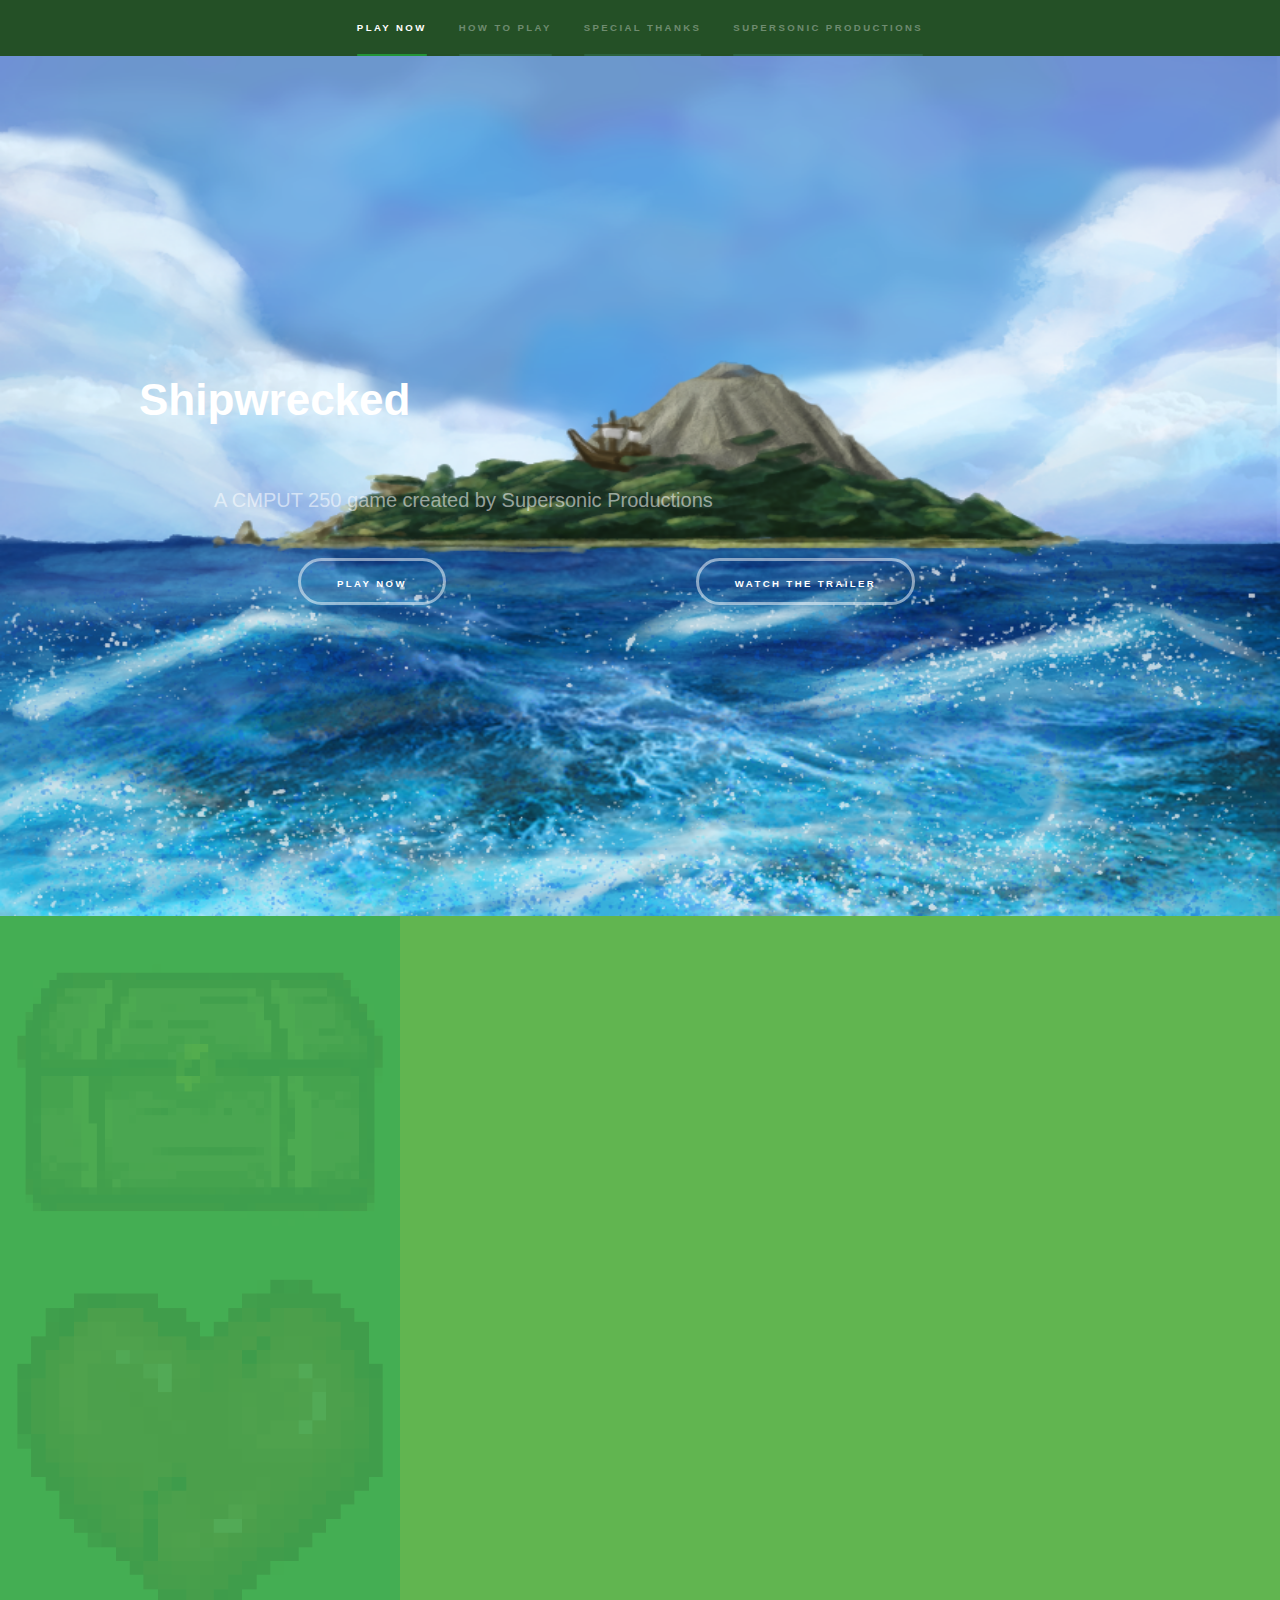
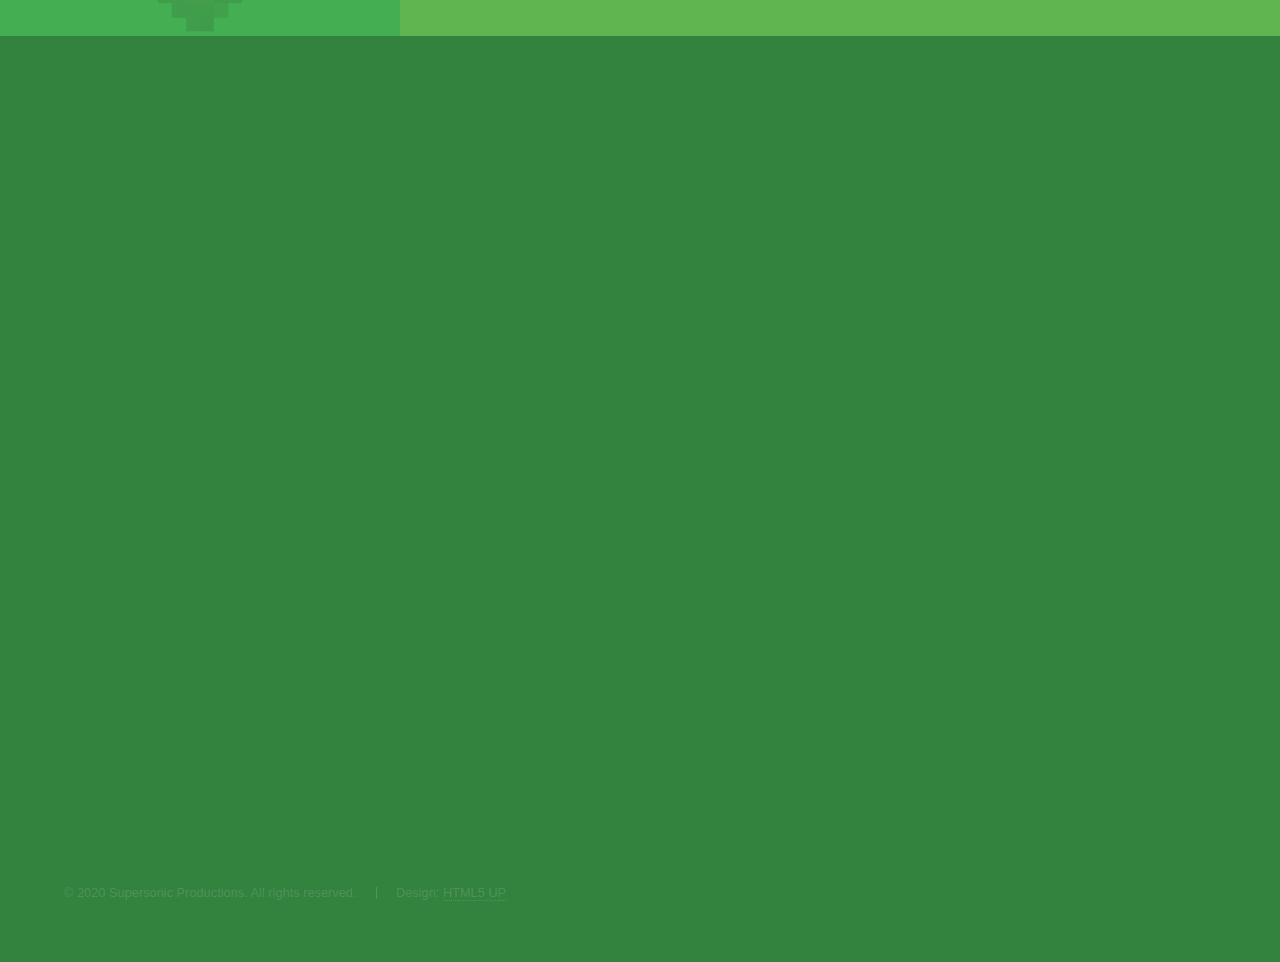
<file: index.html>
<!DOCTYPE HTML>
<!--
	Hyperspace by HTML5 UP
	html5up.net | @ajlkn
	Free for personal and commercial use under the CCA 3.0 license (html5up.net/license)
-->
<html>
	<head>
		<title>Shipwrecked</title>
		<meta charset="utf-8" />
		<meta name="viewport" content="width=device-width, initial-scale=1, user-scalable=no" />
		<link rel="stylesheet" href="assets/css/main.css" />
		<link rel="shortcut icon" href="icon.ico">
		<noscript><link rel="stylesheet" href="assets/css/noscript.css" /></noscript>
	</head>
	<body class="is-preload">

		<!-- Sidebar -->
			<section id="sidebar">
				<div class="inner">
					<nav>
						<ul>
							<li><a href="#intro">Play Now</a></li>
							<li><a href="#one">How to Play</a></li>
							<li><a href="#two">Special Thanks</a></li>
							<li><a href="#about">Supersonic Productions</a></li>
						</ul>
					</nav>
				</div>
			</section>

		<!-- Wrapper -->
			<div id="wrapper">

				<!-- Intro -->
					<section id="intro" class="wrapper style1 fullscreen fade-up">
						<div class="inner">
							<h1 style= "padding-left:75px">Shipwrecked</h1>
							<br>
							<p style= "padding-left:150px">A CMPUT 250 game created by Supersonic Productions</p>
							<ul class="actions">
								<li style= "padding-left:250px"><a href="Shipwrecked/index.html" class="button">Play Now</a></li>
								<li style= "padding-left:250px"><a href="https://youtu.be/0lGAHHmdpwY" class="button">Watch the Trailer</a></li>
							</ul>
						</div>
					</section>

				<!-- One -->
					<section id="one" class="wrapper style2 spotlights">
						<section>
							<a href="#" class="image"><img src="images/chest.png" alt="" data-position="center center" /></a>
							<div class="content">
								<div class="inner">
									<h2>How to Play</h2>
									<p>Use the arrow keys to move -- Press Z to attack -- Press SPACE to jump -- Press ENTER to interact -- Press M to open map</p>
									<ul class="actions">
										<!-- <li><a href="generic.html" class="button">Learn more</a></li> -->
									</ul>
								</div>
							</div>
						</section>
						<!-- <section>
							<a href="#" class="image"><img src="images/pic02.jpg" alt="" data-position="top center" /></a>
							<div class="content">
								<div class="inner">
									<h2>Feugiat consequat</h2>
									<p>Phasellus convallis elit id ullamcorper pulvinar. Duis aliquam turpis mauris, eu ultricies erat malesuada quis. Aliquam dapibus.</p>
									<ul class="actions">
										<li><a href="generic.html" class="button">Learn more</a></li>
									</ul>
								</div>
							</div>
						</section>
						<section>
							<a href="#" class="image"><img src="images/pic03.jpg" alt="" data-position="25% 25%" /></a>
							<div class="content">
								<div class="inner">
									<h2>Ultricies aliquam</h2>
									<p>Phasellus convallis elit id ullamcorper pulvinar. Duis aliquam turpis mauris, eu ultricies erat malesuada quis. Aliquam dapibus.</p>
									<ul class="actions">
										<li><a href="generic.html" class="button">Learn more</a></li>
									</ul>
								</div>
							</div>
						</section> -->
					</section>

				<!-- Two -->
					<section id="two" class="wrapper style2 spotlights">
						<section>
							<a href="#" class="image"><img src="images/heart.png" alt="" data-position="center center" /></a>
							<div class="content">
								<div class="inner">
									<h2>Special Thanks</h2>
									<p>Supersonic Productions would like to thank our Executive Producer <i>Aleia Lois Cabote</i> for all her help and mentorship,
									<i>Justin Foreman</i> for his help with the game story, and Professor <i>Nathan Sturtevant</i> along with the rest of the CMPUT 250 teaching team!</p>
									<ul class="actions">
										<li><a href="https://sites.google.com/ualberta.ca/cmput250/" class="button">About CMPUT 250</a></li>
									</ul>
								</div>
							</div>
						</section>
						<!-- <section>
							<a href="#" class="image"><img src="images/pic02.jpg" alt="" data-position="top center" /></a>
							<div class="content">
								<div class="inner">
									<h2>Feugiat consequat</h2>
									<p>Phasellus convallis elit id ullamcorper pulvinar. Duis aliquam turpis mauris, eu ultricies erat malesuada quis. Aliquam dapibus.</p>
									<ul class="actions">
										<li><a href="generic.html" class="button">Learn more</a></li>
									</ul>
								</div>
							</div>
						</section>
						<section>
							<a href="#" class="image"><img src="images/pic03.jpg" alt="" data-position="25% 25%" /></a>
							<div class="content">
								<div class="inner">
									<h2>Ultricies aliquam</h2>
									<p>Phasellus convallis elit id ullamcorper pulvinar. Duis aliquam turpis mauris, eu ultricies erat malesuada quis. Aliquam dapibus.</p>
									<ul class="actions">
										<li><a href="generic.html" class="button">Learn more</a></li>
									</ul>
								</div>
							</div>
						</section> -->
					</section>

				<!-- Three -->
					<!-- <section id="three" class="wrapper style2 spotlights">
						<section>
							<a href="#" class="image"><img src="images/pic01.jpg" alt="" data-position="center center" /></a>
							<div class="content">
								<div class="inner">
									<h2>section 3</h2>
									<p>Phasellus convallis elit id ullamcorper pulvinar. Duis aliquam turpis mauris, eu ultricies erat malesuada quis. Aliquam dapibus.</p>
									<ul class="actions">
										<li><a href="generic.html" class="button">Learn more</a></li>
									</ul>
								</div>
							</div>
						</section> -->
						<!-- <section>
							<a href="#" class="image"><img src="images/pic02.jpg" alt="" data-position="top center" /></a>
							<div class="content">
								<div class="inner">
									<h2>Feugiat consequat</h2>
									<p>Phasellus convallis elit id ullamcorper pulvinar. Duis aliquam turpis mauris, eu ultricies erat malesuada quis. Aliquam dapibus.</p>
									<ul class="actions">
										<li><a href="generic.html" class="button">Learn more</a></li>
									</ul>
								</div>
							</div>
						</section>
						<section>
							<a href="#" class="image"><img src="images/pic03.jpg" alt="" data-position="25% 25%" /></a>
							<div class="content">
								<div class="inner">
									<h2>Ultricies aliquam</h2>
									<p>Phasellus convallis elit id ullamcorper pulvinar. Duis aliquam turpis mauris, eu ultricies erat malesuada quis. Aliquam dapibus.</p>
									<ul class="actions">
										<li><a href="generic.html" class="button">Learn more</a></li>
									</ul>
								</div>
							</div>
						</section> -->
					<!-- </section> -->

				<!-- Images-->
				<section id="about" class="wrapper style3 fade-up">
					<div class="inner">
						<h2>Supersonic Productions</h2>
						<p>Our team consists of students in various academic years and a wide range of disciplines</p>
						<div class="features">
							<section>
								<span class="icon solid major fa-gamepad"></span>
								<h3>Producer</h3>
								<p>Christian Arbelaez</p>
							</section>
							<section>
								<span class="icon solid major fa-palette"></span>
								<h3>Lead Designer</h3>
								<p>Devin Cypher</p>
							</section>
							<section>
								<span class="icon solid major fa-music"></span>
								<h3>Musician</h3>
								<p>Lucas Kennett-Brunsdale</p>
							</section>
							<section>
								<span class="icon solid major fa-code"></span>
								<h3>Programmer</h3>
								<p>Lepeng Zhou</p>
							</section>
							<section>
								<span class="icon solid major fa-link"></span>
								<h3>Programmer</h3>
								<p>Isaiah Paterson</p>
							</section>
							<section>
								<span class="icon solid major fa-rocket"></span>
								<h3>Programmer</h3>
								<p>Curtis Kennedy</p>
							</section>
						</div>
						<ul class="actions">
							<!-- <li><a href="generic.html" class="button">Learn more</a></li> -->
						</ul>
					</div>
				</section>

			</div>

		<!-- Footer -->
			<footer id="footer" class="wrapper style1-alt">
				<div class="inner">
					<ul class="menu">
						<li>&copy; 2020 Supersonic Productions. All rights reserved.</li><li>Design: <a href="http://html5up.net">HTML5 UP</a></li>
					</ul>
				</div>
			</footer>

		<!-- Scripts -->
			<script src="assets/js/jquery.min.js"></script>
			<script src="assets/js/jquery.scrollex.min.js"></script>
			<script src="assets/js/jquery.scrolly.min.js"></script>
			<script src="assets/js/browser.min.js"></script>
			<script src="assets/js/breakpoints.min.js"></script>
			<script src="assets/js/util.js"></script>
			<script src="assets/js/main.js"></script>

	</body>
</html>
</file>
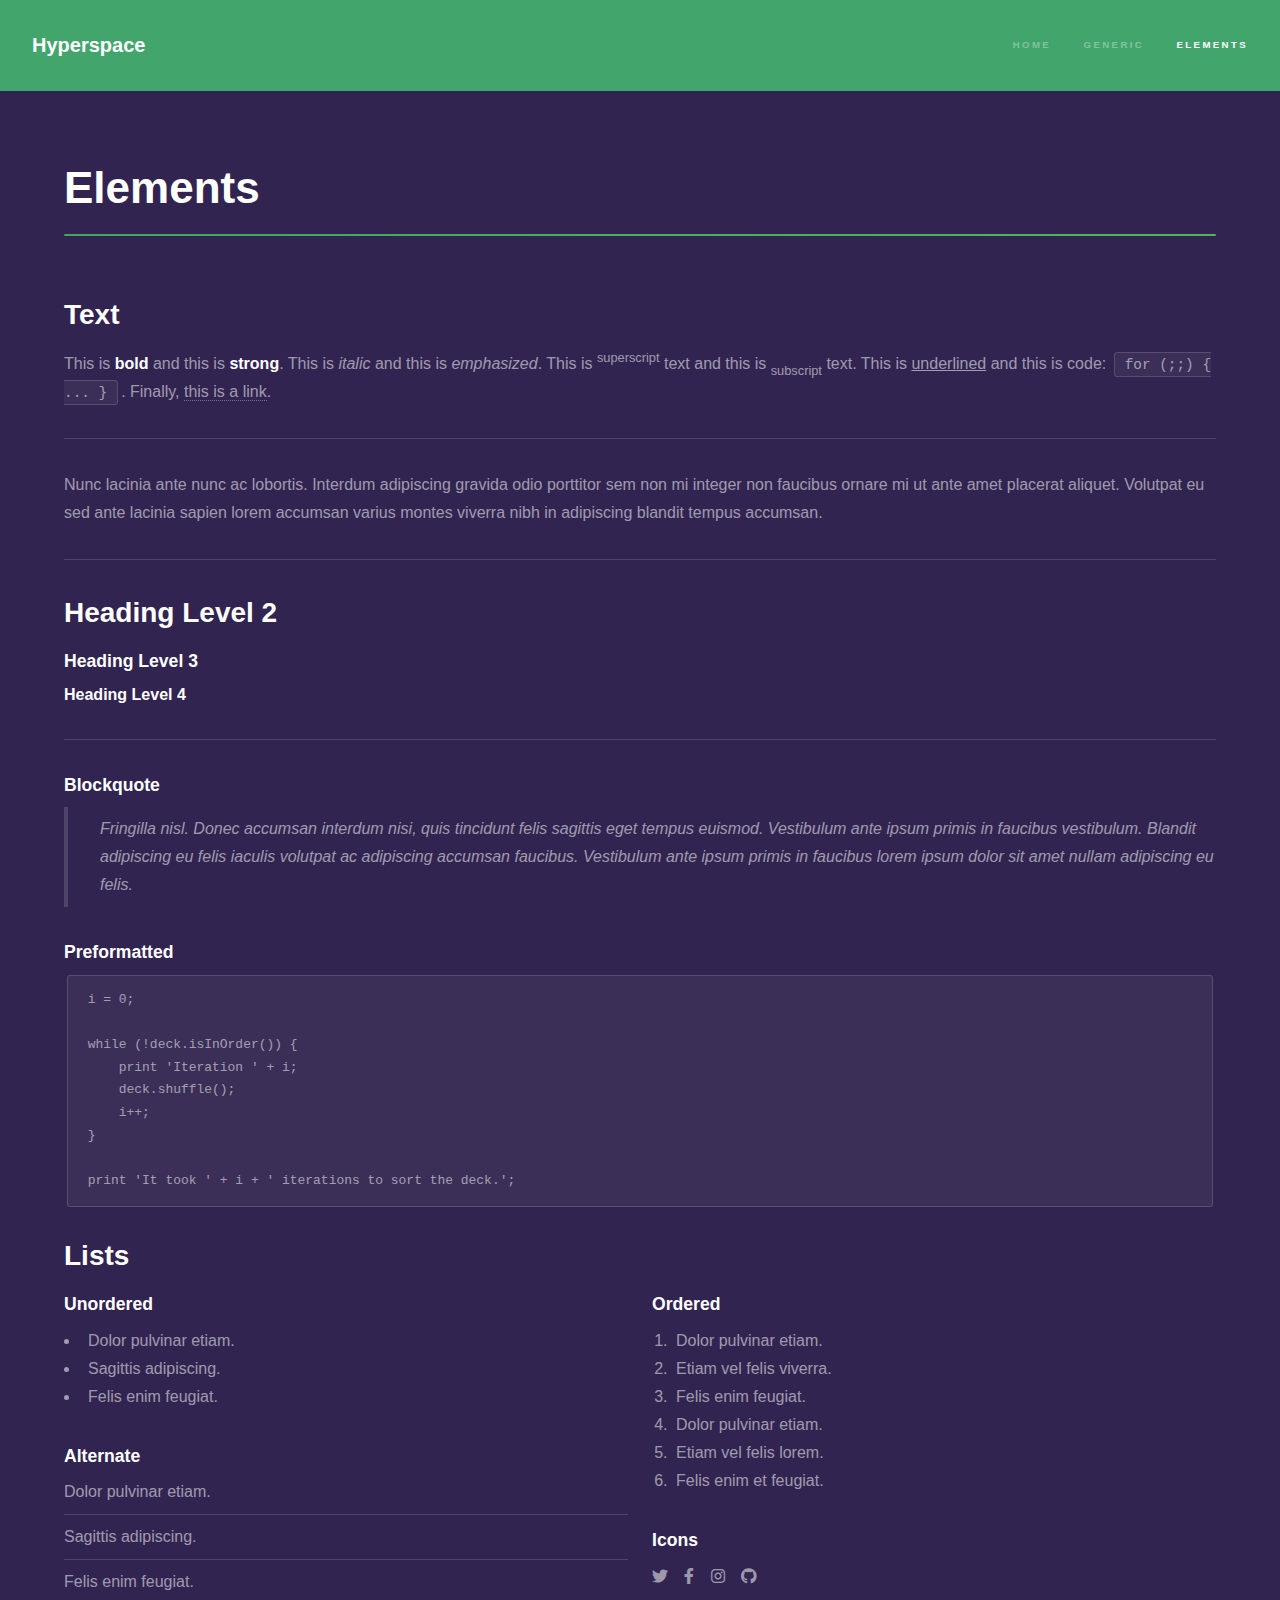
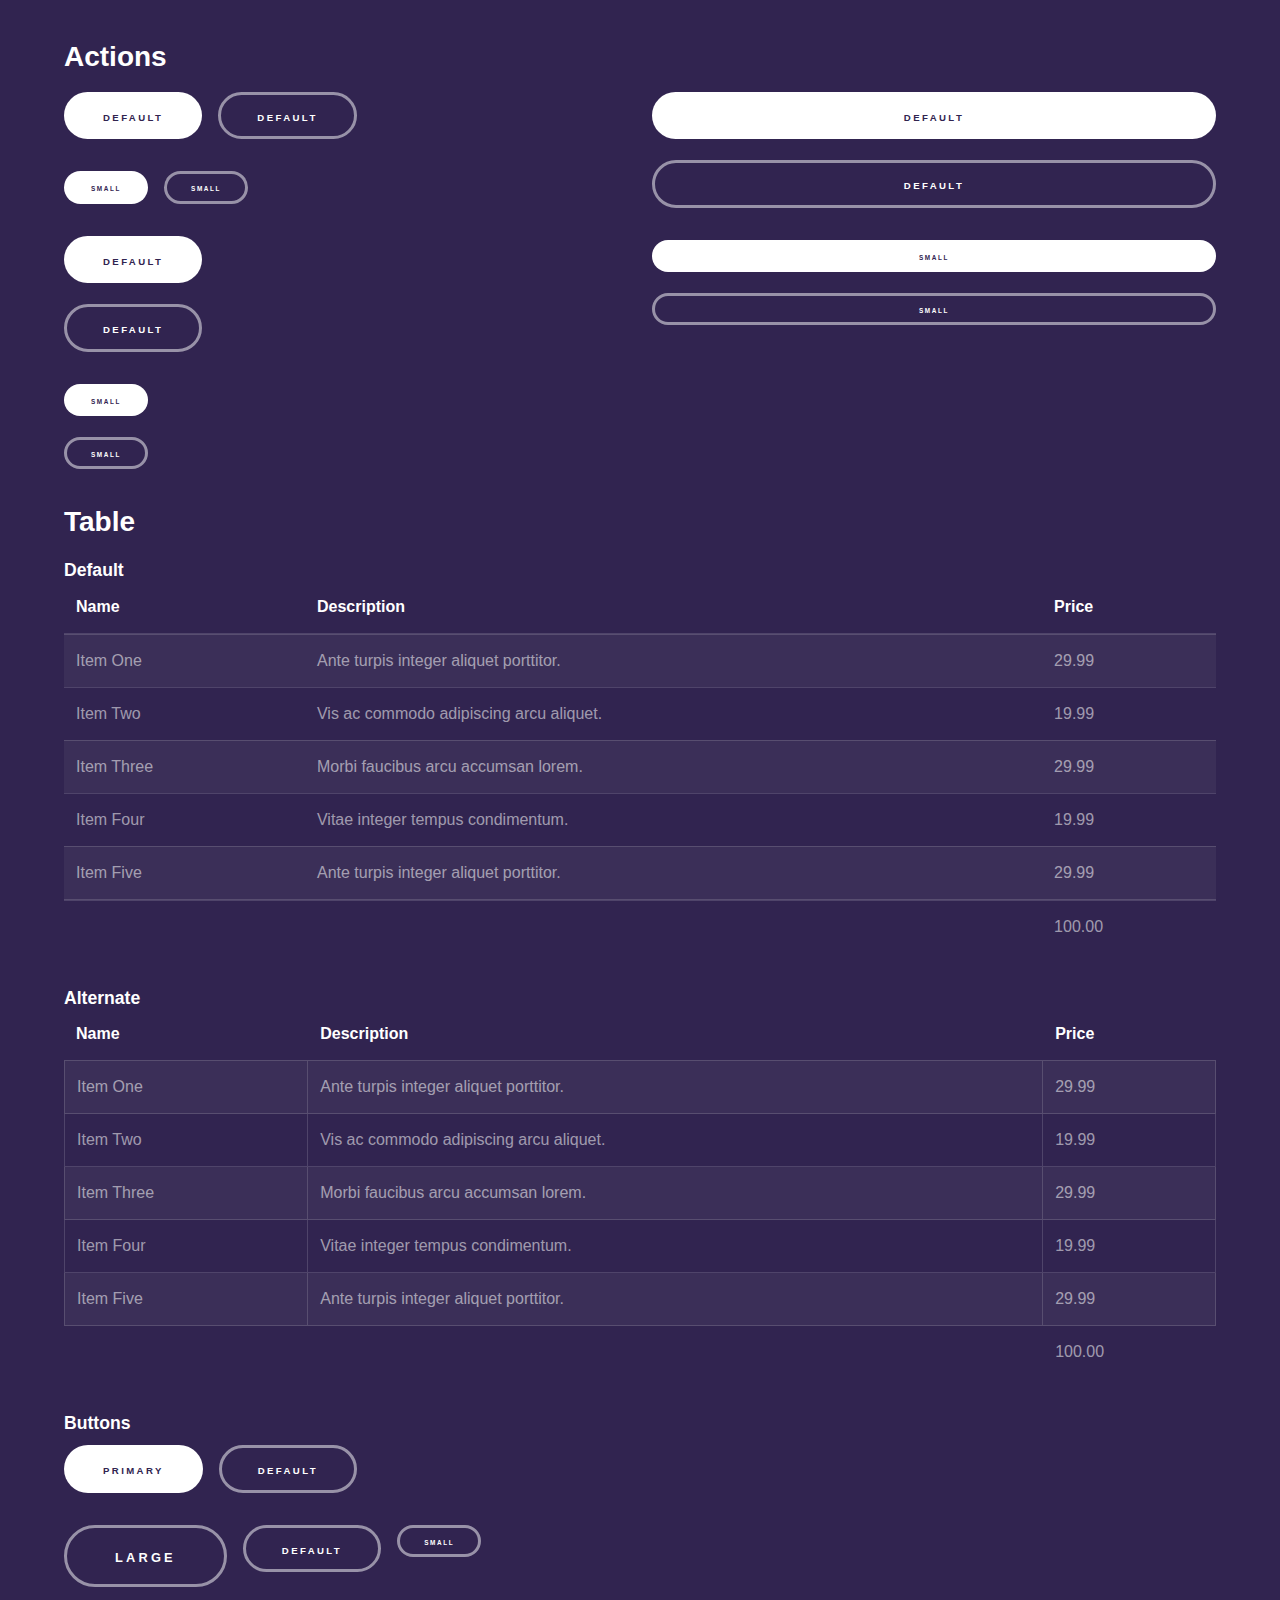
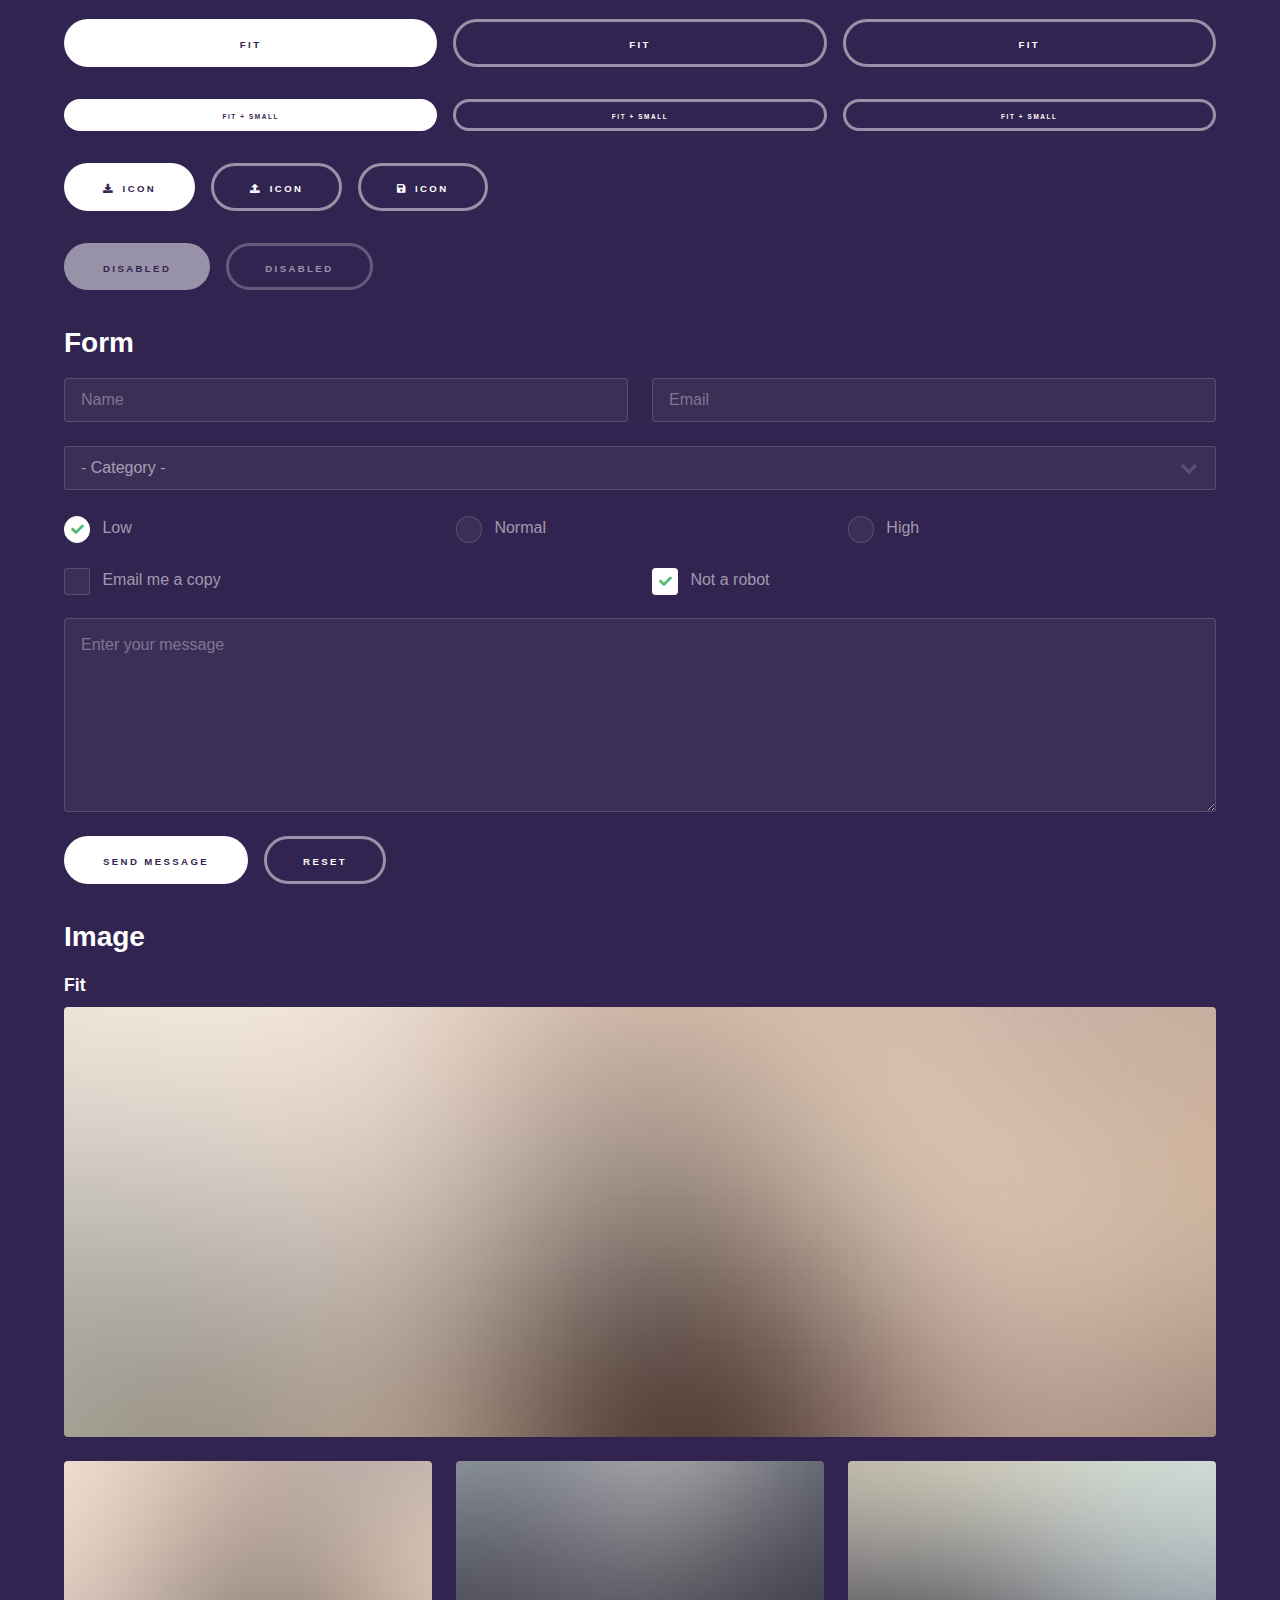
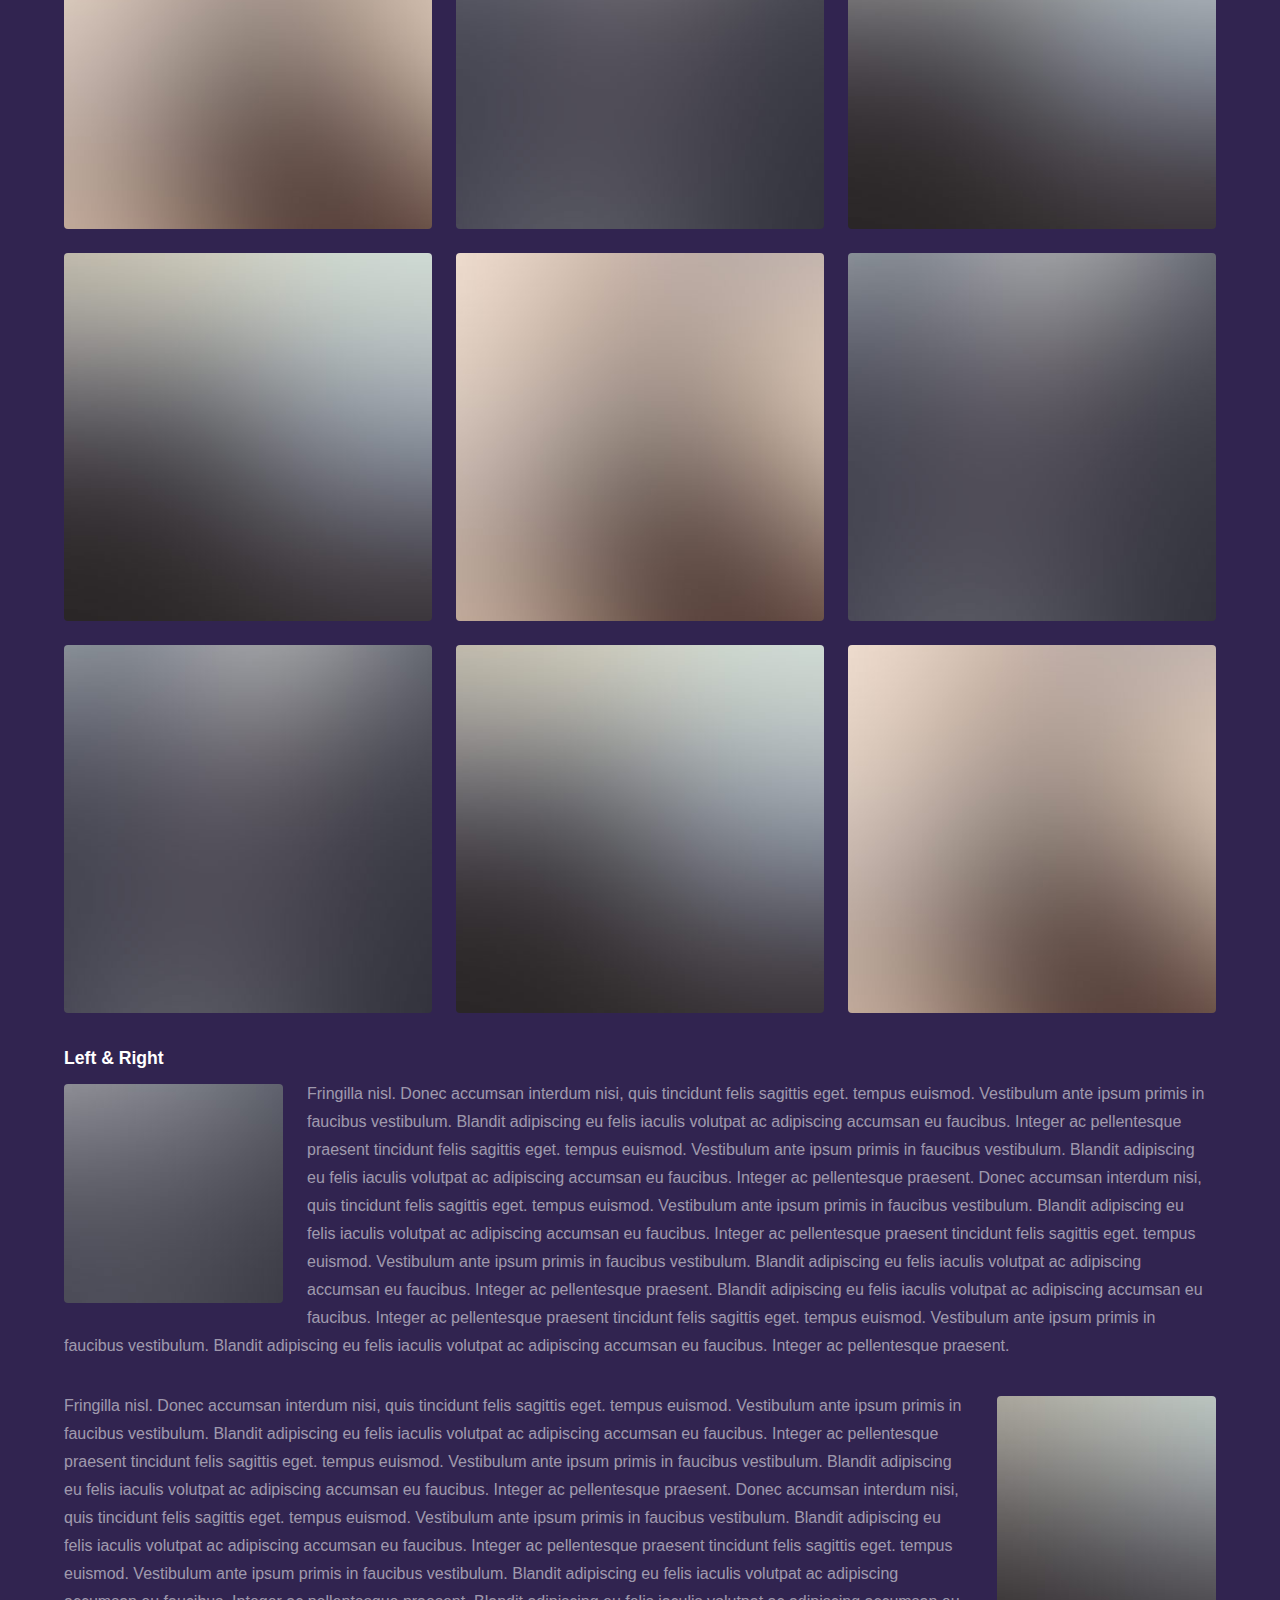
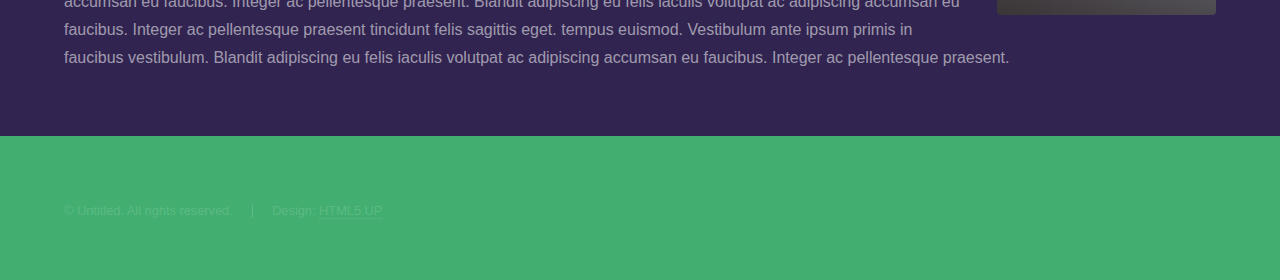
<file: elements.html>
<!DOCTYPE HTML>
<!--
	Hyperspace by HTML5 UP
	html5up.net | @ajlkn
	Free for personal and commercial use under the CCA 3.0 license (html5up.net/license)
-->
<html>
	<head>
		<title>Elements - Hyperspace by HTML5 UP</title>
		<meta charset="utf-8" />
		<meta name="viewport" content="width=device-width, initial-scale=1, user-scalable=no" />
		<link rel="stylesheet" href="assets/css/main.css" />
		<noscript><link rel="stylesheet" href="assets/css/noscript.css" /></noscript>
	</head>
	<body class="is-preload">

		<!-- Header -->
			<header id="header">
				<a href="index.html" class="title">Hyperspace</a>
				<nav>
					<ul>
						<li><a href="index.html">Home</a></li>
						<li><a href="generic.html">Generic</a></li>
						<li><a href="elements.html"  class="active">Elements</a></li>
					</ul>
				</nav>
			</header>

		<!-- Wrapper -->
			<div id="wrapper">

				<!-- Main -->
					<section id="main" class="wrapper">
						<div class="inner">
							<h1 class="major">Elements</h1>

							<!-- Text -->
								<section>
									<h2>Text</h2>
									<p>This is <b>bold</b> and this is <strong>strong</strong>. This is <i>italic</i> and this is <em>emphasized</em>.
									This is <sup>superscript</sup> text and this is <sub>subscript</sub> text.
									This is <u>underlined</u> and this is code: <code>for (;;) { ... }</code>. Finally, <a href="#">this is a link</a>.</p>
									<hr />
									<p>Nunc lacinia ante nunc ac lobortis. Interdum adipiscing gravida odio porttitor sem non mi integer non faucibus ornare mi ut ante amet placerat aliquet. Volutpat eu sed ante lacinia sapien lorem accumsan varius montes viverra nibh in adipiscing blandit tempus accumsan.</p>
									<hr />
									<h2>Heading Level 2</h2>
									<h3>Heading Level 3</h3>
									<h4>Heading Level 4</h4>
									<hr />
									<h3>Blockquote</h3>
									<blockquote>Fringilla nisl. Donec accumsan interdum nisi, quis tincidunt felis sagittis eget tempus euismod. Vestibulum ante ipsum primis in faucibus vestibulum. Blandit adipiscing eu felis iaculis volutpat ac adipiscing accumsan faucibus. Vestibulum ante ipsum primis in faucibus lorem ipsum dolor sit amet nullam adipiscing eu felis.</blockquote>
									<h3>Preformatted</h3>
									<pre><code>i = 0;

while (!deck.isInOrder()) {
    print 'Iteration ' + i;
    deck.shuffle();
    i++;
}

print 'It took ' + i + ' iterations to sort the deck.';</code></pre>
								</section>

							<!-- Lists -->
								<section>
									<h2>Lists</h2>
									<div class="row">
										<div class="col-6 col-12-medium">
											<h3>Unordered</h3>
											<ul>
												<li>Dolor pulvinar etiam.</li>
												<li>Sagittis adipiscing.</li>
												<li>Felis enim feugiat.</li>
											</ul>
											<h3>Alternate</h3>
											<ul class="alt">
												<li>Dolor pulvinar etiam.</li>
												<li>Sagittis adipiscing.</li>
												<li>Felis enim feugiat.</li>
											</ul>
										</div>
										<div class="col-6 col-12-medium">
											<h3>Ordered</h3>
											<ol>
												<li>Dolor pulvinar etiam.</li>
												<li>Etiam vel felis viverra.</li>
												<li>Felis enim feugiat.</li>
												<li>Dolor pulvinar etiam.</li>
												<li>Etiam vel felis lorem.</li>
												<li>Felis enim et feugiat.</li>
											</ol>
											<h3>Icons</h3>
											<ul class="icons">
												<li><a href="#" class="icon brands fa-twitter"><span class="label">Twitter</span></a></li>
												<li><a href="#" class="icon brands fa-facebook-f"><span class="label">Facebook</span></a></li>
												<li><a href="#" class="icon brands fa-instagram"><span class="label">Instagram</span></a></li>
												<li><a href="#" class="icon brands fa-github"><span class="label">Github</span></a></li>
											</ul>
										</div>
									</div>
									<h2>Actions</h2>
									<div class="row">
										<div class="col-6 col-12-medium">
											<ul class="actions">
												<li><a href="#" class="button primary">Default</a></li>
												<li><a href="#" class="button">Default</a></li>
											</ul>
											<ul class="actions small">
												<li><a href="#" class="button primary small">Small</a></li>
												<li><a href="#" class="button small">Small</a></li>
											</ul>
											<ul class="actions stacked">
												<li><a href="#" class="button primary">Default</a></li>
												<li><a href="#" class="button">Default</a></li>
											</ul>
											<ul class="actions stacked">
												<li><a href="#" class="button primary small">Small</a></li>
												<li><a href="#" class="button small">Small</a></li>
											</ul>
										</div>
										<div class="col-6 col-12-medium">
											<ul class="actions stacked">
												<li><a href="#" class="button primary fit">Default</a></li>
												<li><a href="#" class="button fit">Default</a></li>
											</ul>
											<ul class="actions stacked">
												<li><a href="#" class="button primary small fit">Small</a></li>
												<li><a href="#" class="button small fit">Small</a></li>
											</ul>
										</div>
									</div>
								</section>

							<!-- Table -->
								<section>
									<h2>Table</h2>
									<h3>Default</h3>
									<div class="table-wrapper">
										<table>
											<thead>
												<tr>
													<th>Name</th>
													<th>Description</th>
													<th>Price</th>
												</tr>
											</thead>
											<tbody>
												<tr>
													<td>Item One</td>
													<td>Ante turpis integer aliquet porttitor.</td>
													<td>29.99</td>
												</tr>
												<tr>
													<td>Item Two</td>
													<td>Vis ac commodo adipiscing arcu aliquet.</td>
													<td>19.99</td>
												</tr>
												<tr>
													<td>Item Three</td>
													<td> Morbi faucibus arcu accumsan lorem.</td>
													<td>29.99</td>
												</tr>
												<tr>
													<td>Item Four</td>
													<td>Vitae integer tempus condimentum.</td>
													<td>19.99</td>
												</tr>
												<tr>
													<td>Item Five</td>
													<td>Ante turpis integer aliquet porttitor.</td>
													<td>29.99</td>
												</tr>
											</tbody>
											<tfoot>
												<tr>
													<td colspan="2"></td>
													<td>100.00</td>
												</tr>
											</tfoot>
										</table>
									</div>

									<h3>Alternate</h3>
									<div class="table-wrapper">
										<table class="alt">
											<thead>
												<tr>
													<th>Name</th>
													<th>Description</th>
													<th>Price</th>
												</tr>
											</thead>
											<tbody>
												<tr>
													<td>Item One</td>
													<td>Ante turpis integer aliquet porttitor.</td>
													<td>29.99</td>
												</tr>
												<tr>
													<td>Item Two</td>
													<td>Vis ac commodo adipiscing arcu aliquet.</td>
													<td>19.99</td>
												</tr>
												<tr>
													<td>Item Three</td>
													<td> Morbi faucibus arcu accumsan lorem.</td>
													<td>29.99</td>
												</tr>
												<tr>
													<td>Item Four</td>
													<td>Vitae integer tempus condimentum.</td>
													<td>19.99</td>
												</tr>
												<tr>
													<td>Item Five</td>
													<td>Ante turpis integer aliquet porttitor.</td>
													<td>29.99</td>
												</tr>
											</tbody>
											<tfoot>
												<tr>
													<td colspan="2"></td>
													<td>100.00</td>
												</tr>
											</tfoot>
										</table>
									</div>
								</section>

							<!-- Buttons -->
								<section>
									<h3>Buttons</h3>
									<ul class="actions">
										<li><a href="#" class="button primary">Primary</a></li>
										<li><a href="#" class="button">Default</a></li>
									</ul>
									<ul class="actions">
										<li><a href="#" class="button large">Large</a></li>
										<li><a href="#" class="button">Default</a></li>
										<li><a href="#" class="button small">Small</a></li>
									</ul>
									<ul class="actions fit">
										<li><a href="#" class="button primary fit">Fit</a></li>
										<li><a href="#" class="button fit">Fit</a></li>
										<li><a href="#" class="button fit">Fit</a></li>
									</ul>
									<ul class="actions fit small">
										<li><a href="#" class="button primary fit small">Fit + Small</a></li>
										<li><a href="#" class="button fit small">Fit + Small</a></li>
										<li><a href="#" class="button fit small">Fit + Small</a></li>
									</ul>
									<ul class="actions">
										<li><a href="#" class="button primary icon solid fa-download">Icon</a></li>
										<li><a href="#" class="button icon solid fa-upload">Icon</a></li>
										<li><a href="#" class="button icon solid fa-save">Icon</a></li>
									</ul>
									<ul class="actions">
										<li><span class="button primary disabled">Disabled</span></li>
										<li><span class="button disabled">Disabled</span></li>
									</ul>
								</section>

							<!-- Form -->
								<section>
									<h2>Form</h2>
									<form method="post" action="#">
										<div class="row gtr-uniform">
											<div class="col-6 col-12-xsmall">
												<input type="text" name="demo-name" id="demo-name" value="" placeholder="Name" />
											</div>
											<div class="col-6 col-12-xsmall">
												<input type="email" name="demo-email" id="demo-email" value="" placeholder="Email" />
											</div>
											<div class="col-12">
												<select name="demo-category" id="demo-category">
													<option value="">- Category -</option>
													<option value="1">Manufacturing</option>
													<option value="1">Shipping</option>
													<option value="1">Administration</option>
													<option value="1">Human Resources</option>
												</select>
											</div>
											<div class="col-4 col-12-small">
												<input type="radio" id="demo-priority-low" name="demo-priority" checked>
												<label for="demo-priority-low">Low</label>
											</div>
											<div class="col-4 col-12-small">
												<input type="radio" id="demo-priority-normal" name="demo-priority">
												<label for="demo-priority-normal">Normal</label>
											</div>
											<div class="col-4 col-12-small">
												<input type="radio" id="demo-priority-high" name="demo-priority">
												<label for="demo-priority-high">High</label>
											</div>
											<div class="col-6 col-12-small">
												<input type="checkbox" id="demo-copy" name="demo-copy">
												<label for="demo-copy">Email me a copy</label>
											</div>
											<div class="col-6 col-12-small">
												<input type="checkbox" id="demo-human" name="demo-human" checked>
												<label for="demo-human">Not a robot</label>
											</div>
											<div class="col-12">
												<textarea name="demo-message" id="demo-message" placeholder="Enter your message" rows="6"></textarea>
											</div>
											<div class="col-12">
												<ul class="actions">
													<li><input type="submit" value="Send Message" class="primary" /></li>
													<li><input type="reset" value="Reset" /></li>
												</ul>
											</div>
										</div>
									</form>
								</section>

							<!-- Image -->
								<section>
									<h2>Image</h2>
									<h3>Fit</h3>
									<div class="box alt">
										<div class="row gtr-uniform">
											<div class="col-12"><span class="image fit"><img src="images/pic04.jpg" alt="" /></span></div>
											<div class="col-4"><span class="image fit"><img src="images/pic01.jpg" alt="" /></span></div>
											<div class="col-4"><span class="image fit"><img src="images/pic02.jpg" alt="" /></span></div>
											<div class="col-4"><span class="image fit"><img src="images/pic03.jpg" alt="" /></span></div>
											<div class="col-4"><span class="image fit"><img src="images/pic03.jpg" alt="" /></span></div>
											<div class="col-4"><span class="image fit"><img src="images/pic01.jpg" alt="" /></span></div>
											<div class="col-4"><span class="image fit"><img src="images/pic02.jpg" alt="" /></span></div>
											<div class="col-4"><span class="image fit"><img src="images/pic02.jpg" alt="" /></span></div>
											<div class="col-4"><span class="image fit"><img src="images/pic03.jpg" alt="" /></span></div>
											<div class="col-4"><span class="image fit"><img src="images/pic01.jpg" alt="" /></span></div>
										</div>
									</div>
									<h3>Left &amp; Right</h3>
									<p><span class="image left"><img src="images/pic05.jpg" alt="" /></span>Fringilla nisl. Donec accumsan interdum nisi, quis tincidunt felis sagittis eget. tempus euismod. Vestibulum ante ipsum primis in faucibus vestibulum. Blandit adipiscing eu felis iaculis volutpat ac adipiscing accumsan eu faucibus. Integer ac pellentesque praesent tincidunt felis sagittis eget. tempus euismod. Vestibulum ante ipsum primis in faucibus vestibulum. Blandit adipiscing eu felis iaculis volutpat ac adipiscing accumsan eu faucibus. Integer ac pellentesque praesent. Donec accumsan interdum nisi, quis tincidunt felis sagittis eget. tempus euismod. Vestibulum ante ipsum primis in faucibus vestibulum. Blandit adipiscing eu felis iaculis volutpat ac adipiscing accumsan eu faucibus. Integer ac pellentesque praesent tincidunt felis sagittis eget. tempus euismod. Vestibulum ante ipsum primis in faucibus vestibulum. Blandit adipiscing eu felis iaculis volutpat ac adipiscing accumsan eu faucibus. Integer ac pellentesque praesent. Blandit adipiscing eu felis iaculis volutpat ac adipiscing accumsan eu faucibus. Integer ac pellentesque praesent tincidunt felis sagittis eget. tempus euismod. Vestibulum ante ipsum primis in faucibus vestibulum. Blandit adipiscing eu felis iaculis volutpat ac adipiscing accumsan eu faucibus. Integer ac pellentesque praesent.</p>
									<p><span class="image right"><img src="images/pic06.jpg" alt="" /></span>Fringilla nisl. Donec accumsan interdum nisi, quis tincidunt felis sagittis eget. tempus euismod. Vestibulum ante ipsum primis in faucibus vestibulum. Blandit adipiscing eu felis iaculis volutpat ac adipiscing accumsan eu faucibus. Integer ac pellentesque praesent tincidunt felis sagittis eget. tempus euismod. Vestibulum ante ipsum primis in faucibus vestibulum. Blandit adipiscing eu felis iaculis volutpat ac adipiscing accumsan eu faucibus. Integer ac pellentesque praesent. Donec accumsan interdum nisi, quis tincidunt felis sagittis eget. tempus euismod. Vestibulum ante ipsum primis in faucibus vestibulum. Blandit adipiscing eu felis iaculis volutpat ac adipiscing accumsan eu faucibus. Integer ac pellentesque praesent tincidunt felis sagittis eget. tempus euismod. Vestibulum ante ipsum primis in faucibus vestibulum. Blandit adipiscing eu felis iaculis volutpat ac adipiscing accumsan eu faucibus. Integer ac pellentesque praesent. Blandit adipiscing eu felis iaculis volutpat ac adipiscing accumsan eu faucibus. Integer ac pellentesque praesent tincidunt felis sagittis eget. tempus euismod. Vestibulum ante ipsum primis in faucibus vestibulum. Blandit adipiscing eu felis iaculis volutpat ac adipiscing accumsan eu faucibus. Integer ac pellentesque praesent.</p>
								</section>

						</div>
					</section>

			</div>

		<!-- Footer -->
			<footer id="footer" class="wrapper alt">
				<div class="inner">
					<ul class="menu">
						<li>&copy; Untitled. All rights reserved.</li><li>Design: <a href="http://html5up.net">HTML5 UP</a></li>
					</ul>
				</div>
			</footer>

		<!-- Scripts -->
			<script src="assets/js/jquery.min.js"></script>
			<script src="assets/js/jquery.scrollex.min.js"></script>
			<script src="assets/js/jquery.scrolly.min.js"></script>
			<script src="assets/js/browser.min.js"></script>
			<script src="assets/js/breakpoints.min.js"></script>
			<script src="assets/js/util.js"></script>
			<script src="assets/js/main.js"></script>

	</body>
</html>
</file>
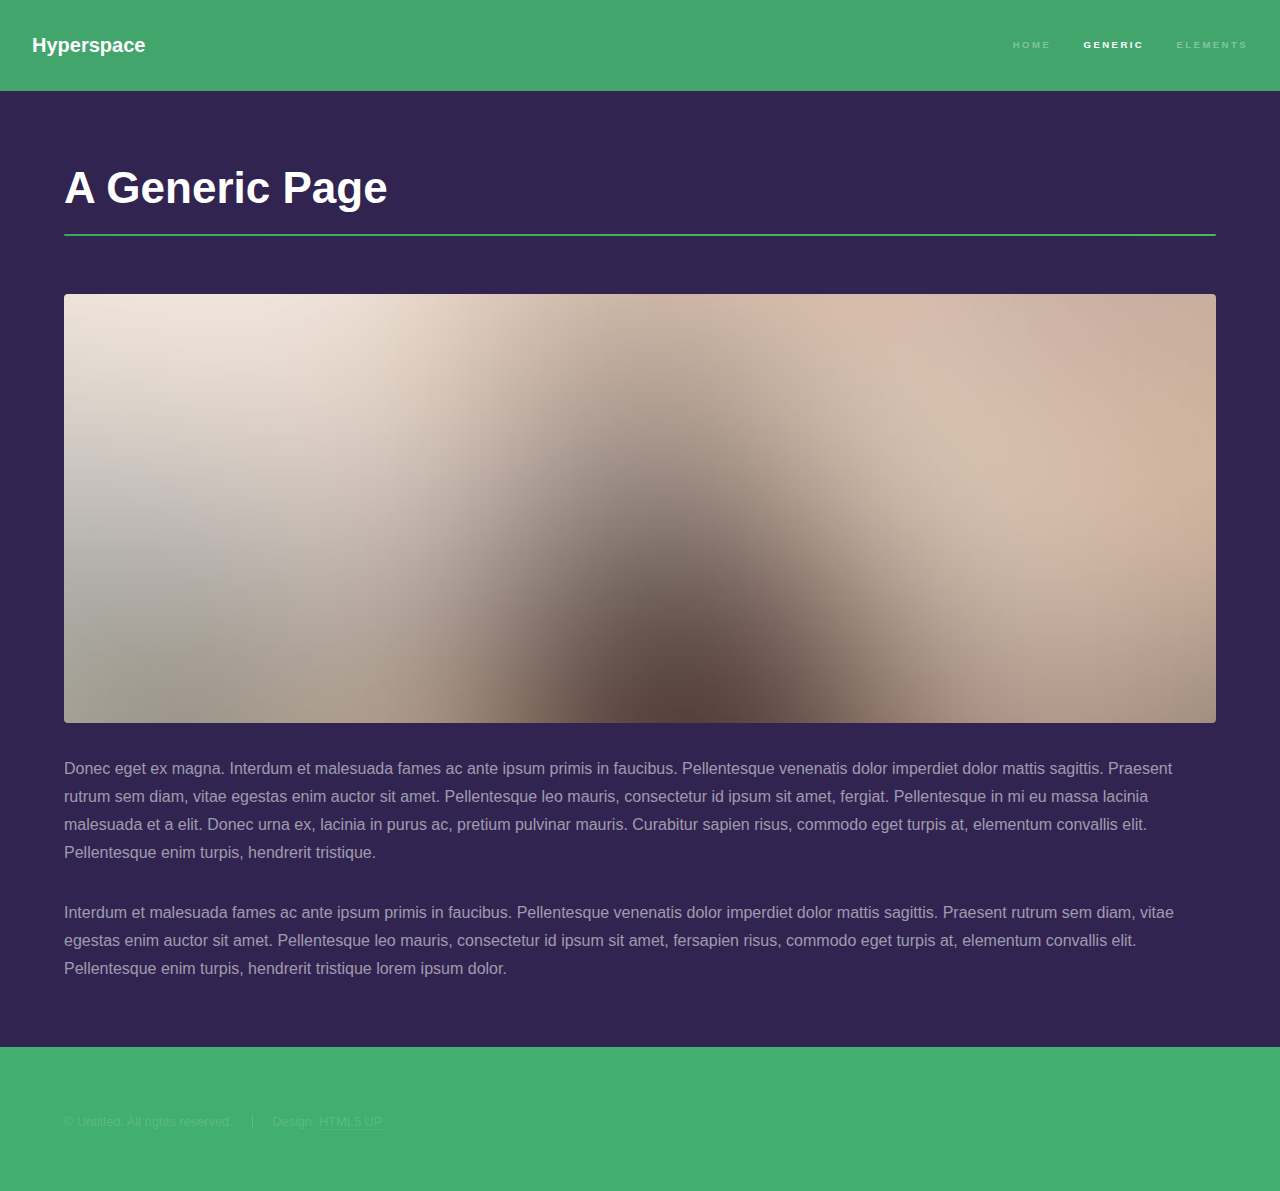
<file: generic.html>
<!DOCTYPE HTML>
<!--
	Hyperspace by HTML5 UP
	html5up.net | @ajlkn
	Free for personal and commercial use under the CCA 3.0 license (html5up.net/license)
-->
<html>
	<head>
		<title>Generic - Hyperspace by HTML5 UP</title>
		<meta charset="utf-8" />
		<meta name="viewport" content="width=device-width, initial-scale=1, user-scalable=no" />
		<link rel="stylesheet" href="assets/css/main.css" />
		<noscript><link rel="stylesheet" href="assets/css/noscript.css" /></noscript>
	</head>
	<body class="is-preload">

		<!-- Header -->
			<header id="header">
				<a href="index.html" class="title">Hyperspace</a>
				<nav>
					<ul>
						<li><a href="index.html">Home</a></li>
						<li><a href="generic.html" class="active">Generic</a></li>
						<li><a href="elements.html">Elements</a></li>
					</ul>
				</nav>
			</header>

		<!-- Wrapper -->
			<div id="wrapper">

				<!-- Main -->
					<section id="main" class="wrapper">
						<div class="inner">
							<h1 class="major">A Generic Page</h1>
							<span class="image fit"><img src="images/pic04.jpg" alt="" /></span>
							<p>Donec eget ex magna. Interdum et malesuada fames ac ante ipsum primis in faucibus. Pellentesque venenatis dolor imperdiet dolor mattis sagittis. Praesent rutrum sem diam, vitae egestas enim auctor sit amet. Pellentesque leo mauris, consectetur id ipsum sit amet, fergiat. Pellentesque in mi eu massa lacinia malesuada et a elit. Donec urna ex, lacinia in purus ac, pretium pulvinar mauris. Curabitur sapien risus, commodo eget turpis at, elementum convallis elit. Pellentesque enim turpis, hendrerit tristique.</p>
							<p>Interdum et malesuada fames ac ante ipsum primis in faucibus. Pellentesque venenatis dolor imperdiet dolor mattis sagittis. Praesent rutrum sem diam, vitae egestas enim auctor sit amet. Pellentesque leo mauris, consectetur id ipsum sit amet, fersapien risus, commodo eget turpis at, elementum convallis elit. Pellentesque enim turpis, hendrerit tristique lorem ipsum dolor.</p>
						</div>
					</section>

			</div>

		<!-- Footer -->
			<footer id="footer" class="wrapper alt">
				<div class="inner">
					<ul class="menu">
						<li>&copy; Untitled. All rights reserved.</li><li>Design: <a href="http://html5up.net">HTML5 UP</a></li>
					</ul>
				</div>
			</footer>

		<!-- Scripts -->
			<script src="assets/js/jquery.min.js"></script>
			<script src="assets/js/jquery.scrollex.min.js"></script>
			<script src="assets/js/jquery.scrolly.min.js"></script>
			<script src="assets/js/browser.min.js"></script>
			<script src="assets/js/breakpoints.min.js"></script>
			<script src="assets/js/util.js"></script>
			<script src="assets/js/main.js"></script>

	</body>
</html>
</file>
<file: assets/css/noscript.css>
/*
	Hyperspace by HTML5 UP
	html5up.net | @ajlkn
	Free for personal and commercial use under the CCA 3.0 license (html5up.net/license)
*/

/* Spotlights */

	.spotlights > section > .image:before {
		opacity: 0 !important;
	}

	.spotlights > section > .content > .inner {
		-moz-transform: none !important;
		-webkit-transform: none !important;
		-ms-transform: none !important;
		transform: none !important;
		opacity: 1 !important;
	}

/* Wrapper */

	.wrapper > .inner {
		opacity: 1 !important;
		-moz-transform: none !important;
		-webkit-transform: none !important;
		-ms-transform: none !important;
		transform: none !important;
	}

/* Sidebar */

	#sidebar > .inner {
		opacity: 1 !important;
	}

	#sidebar nav > ul > li {
		-moz-transform: none !important;
		-webkit-transform: none !important;
		-ms-transform: none !important;
		transform: none !important;
		opacity: 1 !important;
	}
</file>
<file: assets/css/main.css>
@import url(fontawesome-all.min.css);

/*
	Hyperspace by HTML5 UP
	html5up.net | @ajlkn
	Free for personal and commercial use under the CCA 3.0 license (html5up.net/license)
*/

html, body, div, span, applet, object,
iframe, h1, h2, h3, h4, h5, h6, p, blockquote,
pre, a, abbr, acronym, address, big, cite,
code, del, dfn, em, img, ins, kbd, q, s, samp,
small, strike, strong, sub, sup, tt, var, b,
u, i, center, dl, dt, dd, ol, ul, li, fieldset,
form, label, legend, table, caption, tbody,
tfoot, thead, tr, th, td, article, aside,
canvas, details, embed, figure, figcaption,
footer, header, hgroup, menu, nav, output, ruby,
section, summary, time, mark, audio, video {
	margin: 0;
	padding: 0;
	border: 0;
	font-size: 100%;
	font: inherit;
	vertical-align: baseline;}

article, aside, details, figcaption, figure,
footer, header, hgroup, menu, nav, section {
	display: block;}

body {
	line-height: 1;
}

ol, ul {
	list-style: none;
}

blockquote, q {
	quotes: none;
}

	blockquote:before, blockquote:after, q:before, q:after {
		content: '';
		content: none;
	}

table {
	border-collapse: collapse;
	border-spacing: 0;
}

body {
	-webkit-text-size-adjust: none;
}

mark {
	background-color: transparent;
	color: inherit;
}

input::-moz-focus-inner {
	border: 0;
	padding: 0;
}

input, select, textarea {
	-moz-appearance: none;
	-webkit-appearance: none;
	-ms-appearance: none;
	appearance: none;
}

/* Basic */

	@-ms-viewport {
		width: device-width;
	}

	body {
		-ms-overflow-style: scrollbar;
	}

	@media screen and (max-width: 480px) {

		html, body {
			min-width: 320px;
		}

	}

	html {
		box-sizing: border-box;
	}

	*, *:before, *:after {
		box-sizing: inherit;
	}

	body {
		background: #312450;
	}

		body.is-preload *, body.is-preload *:before, body.is-preload *:after {
			-moz-animation: none !important;
			-webkit-animation: none !important;
			-ms-animation: none !important;
			animation: none !important;
			-moz-transition: none !important;
			-webkit-transition: none !important;
			-ms-transition: none !important;
			transition: none !important;
		}

/* Type */

	body, input, select, textarea {
		color: rgba(255, 255, 255, 0.55);
		font-family: Arial, Helvetica, sans-serif;
		font-size: 16.5pt;
		font-weight: normal;
		line-height: 1.75;
	}

		@media screen and (max-width: 1680px) {

			body, input, select, textarea {
				font-size: 13pt;
			}

		}

		@media screen and (max-width: 1280px) {

			body, input, select, textarea {
				font-size: 12pt;
			}

		}

		@media screen and (max-width: 360px) {

			body, input, select, textarea {
				font-size: 11pt;
			}

		}

	a {
		-moz-transition: color 0.2s ease, border-bottom-color 0.2s ease;
		-webkit-transition: color 0.2s ease, border-bottom-color 0.2s ease;
		-ms-transition: color 0.2s ease, border-bottom-color 0.2s ease;
		transition: color 0.2s ease, border-bottom-color 0.2s ease;
		border-bottom: dotted 1px rgba(255, 255, 255, 0.35);
		color: inherit;
		text-decoration: none;
	}

		a:hover {
			border-bottom-color: transparent;
			color: #ffffff;
		}

	strong, b {
		color: #ffffff;
		font-weight: bold;
	}

	em, i {
		font-style: italic;
	}

	p {
		margin: 0 0 2em 0;
	}

	h1, h2, h3, h4, h5, h6 {
		color: #ffffff;
		font-weight: bold;
		line-height: 1.5;
		margin: 0 0 0.5em 0;
	}

		h1 a, h2 a, h3 a, h4 a, h5 a, h6 a {
			color: inherit;
			text-decoration: none;
		}

	h1 {
		font-size: 2.75em;
	}

		h1.major {
			margin: 0 0 1.3em 0;
			position: relative;
			padding-bottom: 0.35em;
		}

			h1.major:after {
				background-image: -moz-linear-gradient(to right, #61eb83, #48bb52);
				background-image: -webkit-linear-gradient(to right, #42a64a, #2aad3c);
				background-image: -ms-linear-gradient(to right, #42a658, #51b74e);
				background-image: linear-gradient(to right, #42a660, #4eb757);
				-moz-transition: max-width 0.2s ease;
				-webkit-transition: max-width 0.2s ease;
				-ms-transition: max-width 0.2s ease;
				transition: max-width 0.2s ease;
				border-radius: 0.2em;
				bottom: 0;
				content: '';
				height: 0.05em;
				position: absolute;
				right: 0;
				width: 100%;
			}

	h2 {
		font-size: 1.75em;
	}

	h3 {
		font-size: 1.1em;
	}

	h4 {
		font-size: 1em;
	}

	h5 {
		font-size: 0.8em;
	}

	h6 {
		font-size: 0.6em;
	}

	@media screen and (max-width: 736px) {

		h1 {
			font-size: 2em;
		}

		h2 {
			font-size: 1.25em;
		}

		h3 {
			font-size: 1em;
		}

		h4 {
			font-size: 0.8em;
		}

		h5 {
			font-size: 0.6em;
		}

		h6 {
			font-size: 0.6em;
		}

	}

	sub {
		font-size: 0.8em;
		position: relative;
		top: 0.5em;
	}

	sup {
		font-size: 0.8em;
		position: relative;
		top: -0.5em;
	}

	blockquote {
		border-left: solid 4px rgba(255, 255, 255, 0.15);
		font-style: italic;
		margin: 0 0 2em 0;
		padding: 0.5em 0 0.5em 2em;
	}

	code {
		background: rgba(255, 255, 255, 0.05);
		border-radius: 0.25em;
		border: solid 1px rgba(255, 255, 255, 0.15);
		font-family: "Courier New", monospace;
		font-size: 0.9em;
		margin: 0 0.25em;
		padding: 0.25em 0.65em;
	}

	pre {
		-webkit-overflow-scrolling: touch;
		font-family: "Courier New", monospace;
		font-size: 0.9em;
		margin: 0 0 2em 0;
	}

		pre code {
			display: block;
			line-height: 1.75em;
			padding: 1em 1.5em;
			overflow-x: auto;
		}

	hr {
		border: 0;
		border-bottom: solid 1px rgba(255, 255, 255, 0.15);
		margin: 2em 0;
	}

		hr.major {
			margin: 3em 0;
		}

	.align-left {
		text-align: left;
	}

	.align-center {
		text-align: center;
	}

	.align-right {
		text-align: right;
	}

/* Row */

	.row {
		display: flex;
		flex-wrap: wrap;
		box-sizing: border-box;
		align-items: stretch;
	}

		.row > * {
			box-sizing: border-box;
		}

		.row.gtr-uniform > * > :last-child {
			margin-bottom: 0;
		}

		.row.aln-left {
			justify-content: flex-start;
		}

		.row.aln-center {
			justify-content: center;
		}

		.row.aln-right {
			justify-content: flex-end;
		}

		.row.aln-top {
			align-items: flex-start;
		}

		.row.aln-middle {
			align-items: center;
		}

		.row.aln-bottom {
			align-items: flex-end;
		}

		.row > .imp {
			order: -1;
		}

		.row > .col-1 {
			width: 8.33333%;
		}

		.row > .off-1 {
			margin-left: 8.33333%;
		}

		.row > .col-2 {
			width: 16.66667%;
		}

		.row > .off-2 {
			margin-left: 16.66667%;
		}

		.row > .col-3 {
			width: 25%;
		}

		.row > .off-3 {
			margin-left: 25%;
		}

		.row > .col-4 {
			width: 33.33333%;
		}

		.row > .off-4 {
			margin-left: 33.33333%;
		}

		.row > .col-5 {
			width: 41.66667%;
		}

		.row > .off-5 {
			margin-left: 41.66667%;
		}

		.row > .col-6 {
			width: 50%;
		}

		.row > .off-6 {
			margin-left: 50%;
		}

		.row > .col-7 {
			width: 58.33333%;
		}

		.row > .off-7 {
			margin-left: 58.33333%;
		}

		.row > .col-8 {
			width: 66.66667%;
		}

		.row > .off-8 {
			margin-left: 66.66667%;
		}

		.row > .col-9 {
			width: 75%;
		}

		.row > .off-9 {
			margin-left: 75%;
		}

		.row > .col-10 {
			width: 83.33333%;
		}

		.row > .off-10 {
			margin-left: 83.33333%;
		}

		.row > .col-11 {
			width: 91.66667%;
		}

		.row > .off-11 {
			margin-left: 91.66667%;
		}

		.row > .col-12 {
			width: 100%;
		}

		.row > .off-12 {
			margin-left: 100%;
		}

		.row.gtr-0 {
			margin-top: 0;
			margin-left: 0em;
		}

			.row.gtr-0 > * {
				padding: 0 0 0 0em;
			}

			.row.gtr-0.gtr-uniform {
				margin-top: 0em;
			}

				.row.gtr-0.gtr-uniform > * {
					padding-top: 0em;
				}

		.row.gtr-25 {
			margin-top: 0;
			margin-left: -0.375em;
		}

			.row.gtr-25 > * {
				padding: 0 0 0 0.375em;
			}

			.row.gtr-25.gtr-uniform {
				margin-top: -0.375em;
			}

				.row.gtr-25.gtr-uniform > * {
					padding-top: 0.375em;
				}

		.row.gtr-50 {
			margin-top: 0;
			margin-left: -0.75em;
		}

			.row.gtr-50 > * {
				padding: 0 0 0 0.75em;
			}

			.row.gtr-50.gtr-uniform {
				margin-top: -0.75em;
			}

				.row.gtr-50.gtr-uniform > * {
					padding-top: 0.75em;
				}

		.row {
			margin-top: 0;
			margin-left: -1.5em;
		}

			.row > * {
				padding: 0 0 0 1.5em;
			}

			.row.gtr-uniform {
				margin-top: -1.5em;
			}

				.row.gtr-uniform > * {
					padding-top: 1.5em;
				}

		.row.gtr-150 {
			margin-top: 0;
			margin-left: -2.25em;
		}

			.row.gtr-150 > * {
				padding: 0 0 0 2.25em;
			}

			.row.gtr-150.gtr-uniform {
				margin-top: -2.25em;
			}

				.row.gtr-150.gtr-uniform > * {
					padding-top: 2.25em;
				}

		.row.gtr-200 {
			margin-top: 0;
			margin-left: -3em;
		}

			.row.gtr-200 > * {
				padding: 0 0 0 3em;
			}

			.row.gtr-200.gtr-uniform {
				margin-top: -3em;
			}

				.row.gtr-200.gtr-uniform > * {
					padding-top: 3em;
				}

		@media screen and (max-width: 1680px) {

			.row {
				display: flex;
				flex-wrap: wrap;
				box-sizing: border-box;
				align-items: stretch;
			}

				.row > * {
					box-sizing: border-box;
				}

				.row.gtr-uniform > * > :last-child {
					margin-bottom: 0;
				}

				.row.aln-left {
					justify-content: flex-start;
				}

				.row.aln-center {
					justify-content: center;
				}

				.row.aln-right {
					justify-content: flex-end;
				}

				.row.aln-top {
					align-items: flex-start;
				}

				.row.aln-middle {
					align-items: center;
				}

				.row.aln-bottom {
					align-items: flex-end;
				}

				.row > .imp-xlarge {
					order: -1;
				}

				.row > .col-1-xlarge {
					width: 8.33333%;
				}

				.row > .off-1-xlarge {
					margin-left: 8.33333%;
				}

				.row > .col-2-xlarge {
					width: 16.66667%;
				}

				.row > .off-2-xlarge {
					margin-left: 16.66667%;
				}

				.row > .col-3-xlarge {
					width: 25%;
				}

				.row > .off-3-xlarge {
					margin-left: 25%;
				}

				.row > .col-4-xlarge {
					width: 33.33333%;
				}

				.row > .off-4-xlarge {
					margin-left: 33.33333%;
				}

				.row > .col-5-xlarge {
					width: 41.66667%;
				}

				.row > .off-5-xlarge {
					margin-left: 41.66667%;
				}

				.row > .col-6-xlarge {
					width: 50%;
				}

				.row > .off-6-xlarge {
					margin-left: 50%;
				}

				.row > .col-7-xlarge {
					width: 58.33333%;
				}

				.row > .off-7-xlarge {
					margin-left: 58.33333%;
				}

				.row > .col-8-xlarge {
					width: 66.66667%;
				}

				.row > .off-8-xlarge {
					margin-left: 66.66667%;
				}

				.row > .col-9-xlarge {
					width: 75%;
				}

				.row > .off-9-xlarge {
					margin-left: 75%;
				}

				.row > .col-10-xlarge {
					width: 83.33333%;
				}

				.row > .off-10-xlarge {
					margin-left: 83.33333%;
				}

				.row > .col-11-xlarge {
					width: 91.66667%;
				}

				.row > .off-11-xlarge {
					margin-left: 91.66667%;
				}

				.row > .col-12-xlarge {
					width: 100%;
				}

				.row > .off-12-xlarge {
					margin-left: 100%;
				}

				.row.gtr-0 {
					margin-top: 0;
					margin-left: 0em;
				}

					.row.gtr-0 > * {
						padding: 0 0 0 0em;
					}

					.row.gtr-0.gtr-uniform {
						margin-top: 0em;
					}

						.row.gtr-0.gtr-uniform > * {
							padding-top: 0em;
						}

				.row.gtr-25 {
					margin-top: 0;
					margin-left: -0.375em;
				}

					.row.gtr-25 > * {
						padding: 0 0 0 0.375em;
					}

					.row.gtr-25.gtr-uniform {
						margin-top: -0.375em;
					}

						.row.gtr-25.gtr-uniform > * {
							padding-top: 0.375em;
						}

				.row.gtr-50 {
					margin-top: 0;
					margin-left: -0.75em;
				}

					.row.gtr-50 > * {
						padding: 0 0 0 0.75em;
					}

					.row.gtr-50.gtr-uniform {
						margin-top: -0.75em;
					}

						.row.gtr-50.gtr-uniform > * {
							padding-top: 0.75em;
						}

				.row {
					margin-top: 0;
					margin-left: -1.5em;
				}

					.row > * {
						padding: 0 0 0 1.5em;
					}

					.row.gtr-uniform {
						margin-top: -1.5em;
					}

						.row.gtr-uniform > * {
							padding-top: 1.5em;
						}

				.row.gtr-150 {
					margin-top: 0;
					margin-left: -2.25em;
				}

					.row.gtr-150 > * {
						padding: 0 0 0 2.25em;
					}

					.row.gtr-150.gtr-uniform {
						margin-top: -2.25em;
					}

						.row.gtr-150.gtr-uniform > * {
							padding-top: 2.25em;
						}

				.row.gtr-200 {
					margin-top: 0;
					margin-left: -3em;
				}

					.row.gtr-200 > * {
						padding: 0 0 0 3em;
					}

					.row.gtr-200.gtr-uniform {
						margin-top: -3em;
					}

						.row.gtr-200.gtr-uniform > * {
							padding-top: 3em;
						}

		}

		@media screen and (max-width: 1280px) {

			.row {
				display: flex;
				flex-wrap: wrap;
				box-sizing: border-box;
				align-items: stretch;
			}

				.row > * {
					box-sizing: border-box;
				}

				.row.gtr-uniform > * > :last-child {
					margin-bottom: 0;
				}

				.row.aln-left {
					justify-content: flex-start;
				}

				.row.aln-center {
					justify-content: center;
				}

				.row.aln-right {
					justify-content: flex-end;
				}

				.row.aln-top {
					align-items: flex-start;
				}

				.row.aln-middle {
					align-items: center;
				}

				.row.aln-bottom {
					align-items: flex-end;
				}

				.row > .imp-large {
					order: -1;
				}

				.row > .col-1-large {
					width: 8.33333%;
				}

				.row > .off-1-large {
					margin-left: 8.33333%;
				}

				.row > .col-2-large {
					width: 16.66667%;
				}

				.row > .off-2-large {
					margin-left: 16.66667%;
				}

				.row > .col-3-large {
					width: 25%;
				}

				.row > .off-3-large {
					margin-left: 25%;
				}

				.row > .col-4-large {
					width: 33.33333%;
				}

				.row > .off-4-large {
					margin-left: 33.33333%;
				}

				.row > .col-5-large {
					width: 41.66667%;
				}

				.row > .off-5-large {
					margin-left: 41.66667%;
				}

				.row > .col-6-large {
					width: 50%;
				}

				.row > .off-6-large {
					margin-left: 50%;
				}

				.row > .col-7-large {
					width: 58.33333%;
				}

				.row > .off-7-large {
					margin-left: 58.33333%;
				}

				.row > .col-8-large {
					width: 66.66667%;
				}

				.row > .off-8-large {
					margin-left: 66.66667%;
				}

				.row > .col-9-large {
					width: 75%;
				}

				.row > .off-9-large {
					margin-left: 75%;
				}

				.row > .col-10-large {
					width: 83.33333%;
				}

				.row > .off-10-large {
					margin-left: 83.33333%;
				}

				.row > .col-11-large {
					width: 91.66667%;
				}

				.row > .off-11-large {
					margin-left: 91.66667%;
				}

				.row > .col-12-large {
					width: 100%;
				}

				.row > .off-12-large {
					margin-left: 100%;
				}

				.row.gtr-0 {
					margin-top: 0;
					margin-left: 0em;
				}

					.row.gtr-0 > * {
						padding: 0 0 0 0em;
					}

					.row.gtr-0.gtr-uniform {
						margin-top: 0em;
					}

						.row.gtr-0.gtr-uniform > * {
							padding-top: 0em;
						}

				.row.gtr-25 {
					margin-top: 0;
					margin-left: -0.375em;
				}

					.row.gtr-25 > * {
						padding: 0 0 0 0.375em;
					}

					.row.gtr-25.gtr-uniform {
						margin-top: -0.375em;
					}

						.row.gtr-25.gtr-uniform > * {
							padding-top: 0.375em;
						}

				.row.gtr-50 {
					margin-top: 0;
					margin-left: -0.75em;
				}

					.row.gtr-50 > * {
						padding: 0 0 0 0.75em;
					}

					.row.gtr-50.gtr-uniform {
						margin-top: -0.75em;
					}

						.row.gtr-50.gtr-uniform > * {
							padding-top: 0.75em;
						}

				.row {
					margin-top: 0;
					margin-left: -1.5em;
				}

					.row > * {
						padding: 0 0 0 1.5em;
					}

					.row.gtr-uniform {
						margin-top: -1.5em;
					}

						.row.gtr-uniform > * {
							padding-top: 1.5em;
						}

				.row.gtr-150 {
					margin-top: 0;
					margin-left: -2.25em;
				}

					.row.gtr-150 > * {
						padding: 0 0 0 2.25em;
					}

					.row.gtr-150.gtr-uniform {
						margin-top: -2.25em;
					}

						.row.gtr-150.gtr-uniform > * {
							padding-top: 2.25em;
						}

				.row.gtr-200 {
					margin-top: 0;
					margin-left: -3em;
				}

					.row.gtr-200 > * {
						padding: 0 0 0 3em;
					}

					.row.gtr-200.gtr-uniform {
						margin-top: -3em;
					}

						.row.gtr-200.gtr-uniform > * {
							padding-top: 3em;
						}

		}

		@media screen and (max-width: 980px) {

			.row {
				display: flex;
				flex-wrap: wrap;
				box-sizing: border-box;
				align-items: stretch;
			}

				.row > * {
					box-sizing: border-box;
				}

				.row.gtr-uniform > * > :last-child {
					margin-bottom: 0;
				}

				.row.aln-left {
					justify-content: flex-start;
				}

				.row.aln-center {
					justify-content: center;
				}

				.row.aln-right {
					justify-content: flex-end;
				}

				.row.aln-top {
					align-items: flex-start;
				}

				.row.aln-middle {
					align-items: center;
				}

				.row.aln-bottom {
					align-items: flex-end;
				}

				.row > .imp-medium {
					order: -1;
				}

				.row > .col-1-medium {
					width: 8.33333%;
				}

				.row > .off-1-medium {
					margin-left: 8.33333%;
				}

				.row > .col-2-medium {
					width: 16.66667%;
				}

				.row > .off-2-medium {
					margin-left: 16.66667%;
				}

				.row > .col-3-medium {
					width: 25%;
				}

				.row > .off-3-medium {
					margin-left: 25%;
				}

				.row > .col-4-medium {
					width: 33.33333%;
				}

				.row > .off-4-medium {
					margin-left: 33.33333%;
				}

				.row > .col-5-medium {
					width: 41.66667%;
				}

				.row > .off-5-medium {
					margin-left: 41.66667%;
				}

				.row > .col-6-medium {
					width: 50%;
				}

				.row > .off-6-medium {
					margin-left: 50%;
				}

				.row > .col-7-medium {
					width: 58.33333%;
				}

				.row > .off-7-medium {
					margin-left: 58.33333%;
				}

				.row > .col-8-medium {
					width: 66.66667%;
				}

				.row > .off-8-medium {
					margin-left: 66.66667%;
				}

				.row > .col-9-medium {
					width: 75%;
				}

				.row > .off-9-medium {
					margin-left: 75%;
				}

				.row > .col-10-medium {
					width: 83.33333%;
				}

				.row > .off-10-medium {
					margin-left: 83.33333%;
				}

				.row > .col-11-medium {
					width: 91.66667%;
				}

				.row > .off-11-medium {
					margin-left: 91.66667%;
				}

				.row > .col-12-medium {
					width: 100%;
				}

				.row > .off-12-medium {
					margin-left: 100%;
				}

				.row.gtr-0 {
					margin-top: 0;
					margin-left: 0em;
				}

					.row.gtr-0 > * {
						padding: 0 0 0 0em;
					}

					.row.gtr-0.gtr-uniform {
						margin-top: 0em;
					}

						.row.gtr-0.gtr-uniform > * {
							padding-top: 0em;
						}

				.row.gtr-25 {
					margin-top: 0;
					margin-left: -0.375em;
				}

					.row.gtr-25 > * {
						padding: 0 0 0 0.375em;
					}

					.row.gtr-25.gtr-uniform {
						margin-top: -0.375em;
					}

						.row.gtr-25.gtr-uniform > * {
							padding-top: 0.375em;
						}

				.row.gtr-50 {
					margin-top: 0;
					margin-left: -0.75em;
				}

					.row.gtr-50 > * {
						padding: 0 0 0 0.75em;
					}

					.row.gtr-50.gtr-uniform {
						margin-top: -0.75em;
					}

						.row.gtr-50.gtr-uniform > * {
							padding-top: 0.75em;
						}

				.row {
					margin-top: 0;
					margin-left: -1.5em;
				}

					.row > * {
						padding: 0 0 0 1.5em;
					}

					.row.gtr-uniform {
						margin-top: -1.5em;
					}

						.row.gtr-uniform > * {
							padding-top: 1.5em;
						}

				.row.gtr-150 {
					margin-top: 0;
					margin-left: -2.25em;
				}

					.row.gtr-150 > * {
						padding: 0 0 0 2.25em;
					}

					.row.gtr-150.gtr-uniform {
						margin-top: -2.25em;
					}

						.row.gtr-150.gtr-uniform > * {
							padding-top: 2.25em;
						}

				.row.gtr-200 {
					margin-top: 0;
					margin-left: -3em;
				}

					.row.gtr-200 > * {
						padding: 0 0 0 3em;
					}

					.row.gtr-200.gtr-uniform {
						margin-top: -3em;
					}

						.row.gtr-200.gtr-uniform > * {
							padding-top: 3em;
						}

		}

		@media screen and (max-width: 736px) {

			.row {
				display: flex;
				flex-wrap: wrap;
				box-sizing: border-box;
				align-items: stretch;
			}

				.row > * {
					box-sizing: border-box;
				}

				.row.gtr-uniform > * > :last-child {
					margin-bottom: 0;
				}

				.row.aln-left {
					justify-content: flex-start;
				}

				.row.aln-center {
					justify-content: center;
				}

				.row.aln-right {
					justify-content: flex-end;
				}

				.row.aln-top {
					align-items: flex-start;
				}

				.row.aln-middle {
					align-items: center;
				}

				.row.aln-bottom {
					align-items: flex-end;
				}

				.row > .imp-small {
					order: -1;
				}

				.row > .col-1-small {
					width: 8.33333%;
				}

				.row > .off-1-small {
					margin-left: 8.33333%;
				}

				.row > .col-2-small {
					width: 16.66667%;
				}

				.row > .off-2-small {
					margin-left: 16.66667%;
				}

				.row > .col-3-small {
					width: 25%;
				}

				.row > .off-3-small {
					margin-left: 25%;
				}

				.row > .col-4-small {
					width: 33.33333%;
				}

				.row > .off-4-small {
					margin-left: 33.33333%;
				}

				.row > .col-5-small {
					width: 41.66667%;
				}

				.row > .off-5-small {
					margin-left: 41.66667%;
				}

				.row > .col-6-small {
					width: 50%;
				}

				.row > .off-6-small {
					margin-left: 50%;
				}

				.row > .col-7-small {
					width: 58.33333%;
				}

				.row > .off-7-small {
					margin-left: 58.33333%;
				}

				.row > .col-8-small {
					width: 66.66667%;
				}

				.row > .off-8-small {
					margin-left: 66.66667%;
				}

				.row > .col-9-small {
					width: 75%;
				}

				.row > .off-9-small {
					margin-left: 75%;
				}

				.row > .col-10-small {
					width: 83.33333%;
				}

				.row > .off-10-small {
					margin-left: 83.33333%;
				}

				.row > .col-11-small {
					width: 91.66667%;
				}

				.row > .off-11-small {
					margin-left: 91.66667%;
				}

				.row > .col-12-small {
					width: 100%;
				}

				.row > .off-12-small {
					margin-left: 100%;
				}

				.row.gtr-0 {
					margin-top: 0;
					margin-left: 0em;
				}

					.row.gtr-0 > * {
						padding: 0 0 0 0em;
					}

					.row.gtr-0.gtr-uniform {
						margin-top: 0em;
					}

						.row.gtr-0.gtr-uniform > * {
							padding-top: 0em;
						}

				.row.gtr-25 {
					margin-top: 0;
					margin-left: -0.375em;
				}

					.row.gtr-25 > * {
						padding: 0 0 0 0.375em;
					}

					.row.gtr-25.gtr-uniform {
						margin-top: -0.375em;
					}

						.row.gtr-25.gtr-uniform > * {
							padding-top: 0.375em;
						}

				.row.gtr-50 {
					margin-top: 0;
					margin-left: -0.75em;
				}

					.row.gtr-50 > * {
						padding: 0 0 0 0.75em;
					}

					.row.gtr-50.gtr-uniform {
						margin-top: -0.75em;
					}

						.row.gtr-50.gtr-uniform > * {
							padding-top: 0.75em;
						}

				.row {
					margin-top: 0;
					margin-left: -1.5em;
				}

					.row > * {
						padding: 0 0 0 1.5em;
					}

					.row.gtr-uniform {
						margin-top: -1.5em;
					}

						.row.gtr-uniform > * {
							padding-top: 1.5em;
						}

				.row.gtr-150 {
					margin-top: 0;
					margin-left: -2.25em;
				}

					.row.gtr-150 > * {
						padding: 0 0 0 2.25em;
					}

					.row.gtr-150.gtr-uniform {
						margin-top: -2.25em;
					}

						.row.gtr-150.gtr-uniform > * {
							padding-top: 2.25em;
						}

				.row.gtr-200 {
					margin-top: 0;
					margin-left: -3em;
				}

					.row.gtr-200 > * {
						padding: 0 0 0 3em;
					}

					.row.gtr-200.gtr-uniform {
						margin-top: -3em;
					}

						.row.gtr-200.gtr-uniform > * {
							padding-top: 3em;
						}

		}

		@media screen and (max-width: 480px) {

			.row {
				display: flex;
				flex-wrap: wrap;
				box-sizing: border-box;
				align-items: stretch;
			}

				.row > * {
					box-sizing: border-box;
				}

				.row.gtr-uniform > * > :last-child {
					margin-bottom: 0;
				}

				.row.aln-left {
					justify-content: flex-start;
				}

				.row.aln-center {
					justify-content: center;
				}

				.row.aln-right {
					justify-content: flex-end;
				}

				.row.aln-top {
					align-items: flex-start;
				}

				.row.aln-middle {
					align-items: center;
				}

				.row.aln-bottom {
					align-items: flex-end;
				}

				.row > .imp-xsmall {
					order: -1;
				}

				.row > .col-1-xsmall {
					width: 8.33333%;
				}

				.row > .off-1-xsmall {
					margin-left: 8.33333%;
				}

				.row > .col-2-xsmall {
					width: 16.66667%;
				}

				.row > .off-2-xsmall {
					margin-left: 16.66667%;
				}

				.row > .col-3-xsmall {
					width: 25%;
				}

				.row > .off-3-xsmall {
					margin-left: 25%;
				}

				.row > .col-4-xsmall {
					width: 33.33333%;
				}

				.row > .off-4-xsmall {
					margin-left: 33.33333%;
				}

				.row > .col-5-xsmall {
					width: 41.66667%;
				}

				.row > .off-5-xsmall {
					margin-left: 41.66667%;
				}

				.row > .col-6-xsmall {
					width: 50%;
				}

				.row > .off-6-xsmall {
					margin-left: 50%;
				}

				.row > .col-7-xsmall {
					width: 58.33333%;
				}

				.row > .off-7-xsmall {
					margin-left: 58.33333%;
				}

				.row > .col-8-xsmall {
					width: 66.66667%;
				}

				.row > .off-8-xsmall {
					margin-left: 66.66667%;
				}

				.row > .col-9-xsmall {
					width: 75%;
				}

				.row > .off-9-xsmall {
					margin-left: 75%;
				}

				.row > .col-10-xsmall {
					width: 83.33333%;
				}

				.row > .off-10-xsmall {
					margin-left: 83.33333%;
				}

				.row > .col-11-xsmall {
					width: 91.66667%;
				}

				.row > .off-11-xsmall {
					margin-left: 91.66667%;
				}

				.row > .col-12-xsmall {
					width: 100%;
				}

				.row > .off-12-xsmall {
					margin-left: 100%;
				}

				.row.gtr-0 {
					margin-top: 0;
					margin-left: 0em;
				}

					.row.gtr-0 > * {
						padding: 0 0 0 0em;
					}

					.row.gtr-0.gtr-uniform {
						margin-top: 0em;
					}

						.row.gtr-0.gtr-uniform > * {
							padding-top: 0em;
						}

				.row.gtr-25 {
					margin-top: 0;
					margin-left: -0.375em;
				}

					.row.gtr-25 > * {
						padding: 0 0 0 0.375em;
					}

					.row.gtr-25.gtr-uniform {
						margin-top: -0.375em;
					}

						.row.gtr-25.gtr-uniform > * {
							padding-top: 0.375em;
						}

				.row.gtr-50 {
					margin-top: 0;
					margin-left: -0.75em;
				}

					.row.gtr-50 > * {
						padding: 0 0 0 0.75em;
					}

					.row.gtr-50.gtr-uniform {
						margin-top: -0.75em;
					}

						.row.gtr-50.gtr-uniform > * {
							padding-top: 0.75em;
						}

				.row {
					margin-top: 0;
					margin-left: -1.5em;
				}

					.row > * {
						padding: 0 0 0 1.5em;
					}

					.row.gtr-uniform {
						margin-top: -1.5em;
					}

						.row.gtr-uniform > * {
							padding-top: 1.5em;
						}

				.row.gtr-150 {
					margin-top: 0;
					margin-left: -2.25em;
				}

					.row.gtr-150 > * {
						padding: 0 0 0 2.25em;
					}

					.row.gtr-150.gtr-uniform {
						margin-top: -2.25em;
					}

						.row.gtr-150.gtr-uniform > * {
							padding-top: 2.25em;
						}

				.row.gtr-200 {
					margin-top: 0;
					margin-left: -3em;
				}

					.row.gtr-200 > * {
						padding: 0 0 0 3em;
					}

					.row.gtr-200.gtr-uniform {
						margin-top: -3em;
					}

						.row.gtr-200.gtr-uniform > * {
							padding-top: 3em;
						}

		}

/* Box */

	.box {
		border-radius: 0.25em;
		border: solid 1px rgba(255, 255, 255, 0.15);
		margin-bottom: 2em;
		padding: 1.5em;
	}

		.box > :last-child,
		.box > :last-child > :last-child,
		.box > :last-child > :last-child > :last-child {
			margin-bottom: 0;
		}

		.box.alt {
			border: 0;
			border-radius: 0;
			padding: 0;
		}

/* Button */

	input[type="submit"],
	input[type="reset"],
	input[type="button"],
	button,
	.button {
		-moz-appearance: none;
		-webkit-appearance: none;
		-ms-appearance: none;
		appearance: none;
		-moz-transition: border-color 0.2s ease;
		-webkit-transition: border-color 0.2s ease;
		-ms-transition: border-color 0.2s ease;
		transition: border-color 0.2s ease;
		background-color: transparent;
		border: solid 3px !important;
		border-color: rgba(255, 255, 255, 0.5) !important;
		border-radius: 3em;
		color: #ffffff !important;
		cursor: pointer;
		display: inline-block;
		font-size: 0.6em;
		font-weight: bold;
		height: calc(4.75em + 2px);
		letter-spacing: 0.25em;
		line-height: 4.75em;
		outline: 0;
		padding: 0 3.75em;
		position: relative;
		text-align: center;
		text-decoration: none;
		text-transform: uppercase;
		white-space: nowrap;
	}

		input[type="submit"]:after,
		input[type="reset"]:after,
		input[type="button"]:after,
		button:after,
		.button:after {
			-moz-transform: scale(0.25);
			-webkit-transform: scale(0.25);
			-ms-transform: scale(0.25);
			transform: scale(0.25);
			pointer-events: none;
			-moz-transition: opacity 0.2s ease, -moz-transform 0.2s ease;
			-webkit-transition: opacity 0.2s ease, -webkit-transform 0.2s ease;
			-ms-transition: opacity 0.2s ease, -ms-transform 0.2s ease;
			transition: opacity 0.2s ease, transform 0.2s ease;
			background: #ffffff;
			border-radius: 3em;
			content: '';
			height: 100%;
			left: 0;
			opacity: 0;
			position: absolute;
			top: 0;
			width: 100%;
		}

		input[type="submit"].icon:before,
		input[type="reset"].icon:before,
		input[type="button"].icon:before,
		button.icon:before,
		.button.icon:before {
			margin-right: 0.75em;
		}

		input[type="submit"].fit,
		input[type="reset"].fit,
		input[type="button"].fit,
		button.fit,
		.button.fit {
			width: 100%;
		}

		input[type="submit"].small,
		input[type="reset"].small,
		input[type="button"].small,
		button.small,
		.button.small {
			font-size: 0.4em;
		}

		input[type="submit"].large,
		input[type="reset"].large,
		input[type="button"].large,
		button.large,
		.button.large {
			font-size: 0.8em;
		}

		input[type="submit"].primary,
		input[type="reset"].primary,
		input[type="button"].primary,
		button.primary,
		.button.primary {
			background-color: #ffffff;
			color: #312450 !important;
		}

			input[type="submit"].primary:after,
			input[type="reset"].primary:after,
			input[type="button"].primary:after,
			button.primary:after,
			.button.primary:after {
				display: none;
			}

		input[type="submit"].disabled, input[type="submit"]:disabled,
		input[type="reset"].disabled,
		input[type="reset"]:disabled,
		input[type="button"].disabled,
		input[type="button"]:disabled,
		button.disabled,
		button:disabled,
		.button.disabled,
		.button:disabled {
			cursor: default;
			opacity: 0.5;
			pointer-events: none;
		}

		input[type="submit"]:hover,
		input[type="reset"]:hover,
		input[type="button"]:hover,
		button:hover,
		.button:hover {
			border-color: rgba(255, 255, 255, 0.55) !important;
		}

			input[type="submit"]:hover:after,
			input[type="reset"]:hover:after,
			input[type="button"]:hover:after,
			button:hover:after,
			.button:hover:after {
				opacity: 0.05;
				-moz-transform: scale(1);
				-webkit-transform: scale(1);
				-ms-transform: scale(1);
				transform: scale(1);
			}

			input[type="submit"]:hover:active,
			input[type="reset"]:hover:active,
			input[type="button"]:hover:active,
			button:hover:active,
			.button:hover:active {
				border-color: #ffffff !important;
			}

				input[type="submit"]:hover:active:after,
				input[type="reset"]:hover:active:after,
				input[type="button"]:hover:active:after,
				button:hover:active:after,
				.button:hover:active:after {
					opacity: 0.1;
				}

/* Features */

	.features {
		display: -moz-flex;
		display: -webkit-flex;
		display: -ms-flex;
		display: flex;
		-moz-flex-wrap: wrap;
		-webkit-flex-wrap: wrap;
		-ms-flex-wrap: wrap;
		flex-wrap: wrap;
		border-radius: 0.25em;
		border: solid 1px rgba(255, 255, 255, 0.15);
		background: rgba(255, 255, 255, 0.05);
		margin: 0 0 2em 0;
	}

		.features section {
			padding: 3.5em 3em 1em 7em ;
			width: 50%;
			border-top: solid 1px rgba(255, 255, 255, 0.15);
			position: relative;
		}

			.features section:nth-child(-n + 2) {
				border-top-width: 0;
			}

			.features section:nth-child(2n) {
				border-left: solid 1px rgba(255, 255, 255, 0.15);
			}

			.features section .icon {
				-moz-transition: opacity 0.5s ease, -moz-transform 0.5s ease;
				-webkit-transition: opacity 0.5s ease, -webkit-transform 0.5s ease;
				-ms-transition: opacity 0.5s ease, -ms-transform 0.5s ease;
				transition: opacity 0.5s ease, transform 0.5s ease;
				-moz-transition-delay: 1s;
				-webkit-transition-delay: 1s;
				-ms-transition-delay: 1s;
				transition-delay: 1s;
				-moz-transform: scale(1);
				-webkit-transform: scale(1);
				-ms-transform: scale(1);
				transform: scale(1);
				position: absolute;
				left: 3em;
				top: 3em;
				opacity: 1;
			}

			.features section:nth-child(1) .icon {
				-moz-transition-delay: 0.15s;
				-webkit-transition-delay: 0.15s;
				-ms-transition-delay: 0.15s;
				transition-delay: 0.15s;
			}

			.features section:nth-child(2) .icon {
				-moz-transition-delay: 0.3s;
				-webkit-transition-delay: 0.3s;
				-ms-transition-delay: 0.3s;
				transition-delay: 0.3s;
			}

			.features section:nth-child(3) .icon {
				-moz-transition-delay: 0.45s;
				-webkit-transition-delay: 0.45s;
				-ms-transition-delay: 0.45s;
				transition-delay: 0.45s;
			}

			.features section:nth-child(4) .icon {
				-moz-transition-delay: 0.6s;
				-webkit-transition-delay: 0.6s;
				-ms-transition-delay: 0.6s;
				transition-delay: 0.6s;
			}

			.features section:nth-child(5) .icon {
				-moz-transition-delay: 0.75s;
				-webkit-transition-delay: 0.75s;
				-ms-transition-delay: 0.75s;
				transition-delay: 0.75s;
			}

			.features section:nth-child(6) .icon {
				-moz-transition-delay: 0.9s;
				-webkit-transition-delay: 0.9s;
				-ms-transition-delay: 0.9s;
				transition-delay: 0.9s;
			}

			.features section:nth-child(7) .icon {
				-moz-transition-delay: 1.05s;
				-webkit-transition-delay: 1.05s;
				-ms-transition-delay: 1.05s;
				transition-delay: 1.05s;
			}

			.features section:nth-child(8) .icon {
				-moz-transition-delay: 1.2s;
				-webkit-transition-delay: 1.2s;
				-ms-transition-delay: 1.2s;
				transition-delay: 1.2s;
			}

			.features section:nth-child(9) .icon {
				-moz-transition-delay: 1.35s;
				-webkit-transition-delay: 1.35s;
				-ms-transition-delay: 1.35s;
				transition-delay: 1.35s;
			}

			.features section:nth-child(10) .icon {
				-moz-transition-delay: 1.5s;
				-webkit-transition-delay: 1.5s;
				-ms-transition-delay: 1.5s;
				transition-delay: 1.5s;
			}

			.features section:nth-child(11) .icon {
				-moz-transition-delay: 1.65s;
				-webkit-transition-delay: 1.65s;
				-ms-transition-delay: 1.65s;
				transition-delay: 1.65s;
			}

			.features section:nth-child(12) .icon {
				-moz-transition-delay: 1.8s;
				-webkit-transition-delay: 1.8s;
				-ms-transition-delay: 1.8s;
				transition-delay: 1.8s;
			}

			.features section:nth-child(13) .icon {
				-moz-transition-delay: 1.95s;
				-webkit-transition-delay: 1.95s;
				-ms-transition-delay: 1.95s;
				transition-delay: 1.95s;
			}

			.features section:nth-child(14) .icon {
				-moz-transition-delay: 2.1s;
				-webkit-transition-delay: 2.1s;
				-ms-transition-delay: 2.1s;
				transition-delay: 2.1s;
			}

			.features section:nth-child(15) .icon {
				-moz-transition-delay: 2.25s;
				-webkit-transition-delay: 2.25s;
				-ms-transition-delay: 2.25s;
				transition-delay: 2.25s;
			}

			.features section:nth-child(16) .icon {
				-moz-transition-delay: 2.4s;
				-webkit-transition-delay: 2.4s;
				-ms-transition-delay: 2.4s;
				transition-delay: 2.4s;
			}

			.features section:nth-child(17) .icon {
				-moz-transition-delay: 2.55s;
				-webkit-transition-delay: 2.55s;
				-ms-transition-delay: 2.55s;
				transition-delay: 2.55s;
			}

			.features section:nth-child(18) .icon {
				-moz-transition-delay: 2.7s;
				-webkit-transition-delay: 2.7s;
				-ms-transition-delay: 2.7s;
				transition-delay: 2.7s;
			}

			.features section:nth-child(19) .icon {
				-moz-transition-delay: 2.85s;
				-webkit-transition-delay: 2.85s;
				-ms-transition-delay: 2.85s;
				transition-delay: 2.85s;
			}

			.features section:nth-child(20) .icon {
				-moz-transition-delay: 3s;
				-webkit-transition-delay: 3s;
				-ms-transition-delay: 3s;
				transition-delay: 3s;
			}

		.features.inactive section .icon {
			-moz-transform: scale(0.5);
			-webkit-transform: scale(0.5);
			-ms-transform: scale(0.5);
			transform: scale(0.5);
			opacity: 0;
		}

		@media screen and (max-width: 980px) {

			.features {
				display: block;
			}

				.features section {
					border-top-width: 1px !important;
					border-left-width: 0 !important;
					width: 100%;
				}

					.features section:first-child {
						border-top-width: 0 !important;
					}

		}

		@media screen and (max-width: 736px) {

			.features section {
				padding: 2.5em 1.5em 0.1em 5.5em ;
			}

				.features section .icon {
					left: 1.5em;
					top: 2em;
				}

		}

		@media screen and (max-width: 480px) {

			.features section {
				padding: 2em 1.5em 0.1em 1.5em ;
			}

				.features section .icon {
					left: 0;
					position: relative;
					top: 0;
				}

		}

/* Form */

	form {
		margin: 0 0 2em 0;
	}

		form > :last-child {
			margin-bottom: 0;
		}

		form > .fields {
			display: -moz-flex;
			display: -webkit-flex;
			display: -ms-flex;
			display: flex;
			-moz-flex-wrap: wrap;
			-webkit-flex-wrap: wrap;
			-ms-flex-wrap: wrap;
			flex-wrap: wrap;
			width: calc(100% + 3em);
			margin: -1.5em 0 2em -1.5em;
		}

			form > .fields > .field {
				-moz-flex-grow: 0;
				-webkit-flex-grow: 0;
				-ms-flex-grow: 0;
				flex-grow: 0;
				-moz-flex-shrink: 0;
				-webkit-flex-shrink: 0;
				-ms-flex-shrink: 0;
				flex-shrink: 0;
				padding: 1.5em 0 0 1.5em;
				width: calc(100% - 1.5em);
			}

				form > .fields > .field.half {
					width: calc(50% - 0.75em);
				}

				form > .fields > .field.third {
					width: calc(100%/3 - 0.5em);
				}

				form > .fields > .field.quarter {
					width: calc(25% - 0.375em);
				}

		@media screen and (max-width: 480px) {

			form > .fields {
				width: calc(100% + 3em);
				margin: -1.5em 0 2em -1.5em;
			}

				form > .fields > .field {
					padding: 1.5em 0 0 1.5em;
					width: calc(100% - 1.5em);
				}

					form > .fields > .field.half {
						width: calc(100% - 1.5em);
					}

					form > .fields > .field.third {
						width: calc(100% - 1.5em);
					}

					form > .fields > .field.quarter {
						width: calc(100% - 1.5em);
					}

		}

	label {
		color: #ffffff;
		font-weight: bold;
		line-height: 1.5;
		margin: 0 0 0.7em 0;
		display: block;
		font-size: 1.1em;
	}

	input[type="text"],
	input[type="password"],
	input[type="email"],
	input[type="tel"],
	select,
	textarea {
		-moz-appearance: none;
		-webkit-appearance: none;
		-ms-appearance: none;
		appearance: none;
		background: rgba(255, 255, 255, 0.05);
		border-radius: 0.25em;
		border: none;
		border: solid 1px rgba(255, 255, 255, 0.15);
		color: inherit;
		display: block;
		outline: 0;
		padding: 0 1em;
		text-decoration: none;
		width: 100%;
	}

		input[type="text"]:invalid,
		input[type="password"]:invalid,
		input[type="email"]:invalid,
		input[type="tel"]:invalid,
		select:invalid,
		textarea:invalid {
			box-shadow: none;
		}

		input[type="text"]:focus,
		input[type="password"]:focus,
		input[type="email"]:focus,
		input[type="tel"]:focus,
		select:focus,
		textarea:focus {
			border-color: #ffffff;
			box-shadow: 0 0 0 1px #ffffff;
		}

	select {
		background-image: url("data:image/svg+xml;charset=utf8,%3Csvg xmlns='http://www.w3.org/2000/svg' width='40' height='40' preserveAspectRatio='none' viewBox='0 0 40 40'%3E%3Cpath d='M9.4,12.3l10.4,10.4l10.4-10.4c0.2-0.2,0.5-0.4,0.9-0.4c0.3,0,0.6,0.1,0.9,0.4l3.3,3.3c0.2,0.2,0.4,0.5,0.4,0.9 c0,0.4-0.1,0.6-0.4,0.9L20.7,31.9c-0.2,0.2-0.5,0.4-0.9,0.4c-0.3,0-0.6-0.1-0.9-0.4L4.3,17.3c-0.2-0.2-0.4-0.5-0.4-0.9 c0-0.4,0.1-0.6,0.4-0.9l3.3-3.3c0.2-0.2,0.5-0.4,0.9-0.4S9.1,12.1,9.4,12.3z' fill='rgba(255, 255, 255, 0.15)' /%3E%3C/svg%3E");
		background-size: 1.25rem;
		background-repeat: no-repeat;
		background-position: calc(100% - 1rem) center;
		height: 2.75em;
		padding-right: 2.75em;
		text-overflow: ellipsis;
	}

		select option {
			color: #ffffff;
			background: #48a15b;
		}

		select:focus::-ms-value {
			background-color: transparent;
		}

		select::-ms-expand {
			display: none;
		}

	input[type="text"],
	input[type="password"],
	input[type="email"],
	select {
		height: 2.75em;
	}

	textarea {
		padding: 0.75em 1em;
	}

		body.is-ie textarea {
			min-height: 10em;
		}

	input[type="checkbox"],
	input[type="radio"] {
		-moz-appearance: none;
		-webkit-appearance: none;
		-ms-appearance: none;
		appearance: none;
		display: block;
		float: left;
		margin-right: -2em;
		opacity: 0;
		width: 1em;
		z-index: -1;
	}

		input[type="checkbox"] + label,
		input[type="radio"] + label {
			text-decoration: none;
			color: rgba(255, 255, 255, 0.55);
			cursor: pointer;
			display: inline-block;
			font-size: 1em;
			font-weight: normal;
			padding-left: 2.4em;
			padding-right: 0.75em;
			position: relative;
		}

			input[type="checkbox"] + label:before,
			input[type="radio"] + label:before {
				-moz-osx-font-smoothing: grayscale;
				-webkit-font-smoothing: antialiased;
				display: inline-block;
				font-style: normal;
				font-variant: normal;
				text-rendering: auto;
				line-height: 1;
				text-transform: none !important;
				font-family: 'Font Awesome 5 Free';
				font-weight: 900;
			}

			input[type="checkbox"] + label:before,
			input[type="radio"] + label:before {
				background: rgba(255, 255, 255, 0.05);
				border-radius: 0.25em;
				border: solid 1px rgba(255, 255, 255, 0.15);
				content: '';
				display: inline-block;
				font-size: 0.8em;
				height: 2.0625em;
				left: 0;
				line-height: 2.0625em;
				position: absolute;
				text-align: center;
				top: 0;
				width: 2.0625em;
			}

		input[type="checkbox"]:checked + label:before,
		input[type="radio"]:checked + label:before {
			background: #ffffff;
			border-color: #ffffff;
			color: #4eb76e;
			content: '\f00c';
		}

		input[type="checkbox"]:focus + label:before,
		input[type="radio"]:focus + label:before {
			border-color: #ffffff;
			box-shadow: 0 0 0 1px #ffffff;
		}

	input[type="checkbox"] + label:before {
		border-radius: 0.25em;
	}

	input[type="radio"] + label:before {
		border-radius: 100%;
	}

	::-webkit-input-placeholder {
		color: rgba(255, 255, 255, 0.35) !important;
		opacity: 1.0;
	}

	:-moz-placeholder {
		color: rgba(255, 255, 255, 0.35) !important;
		opacity: 1.0;
	}

	::-moz-placeholder {
		color: rgba(255, 255, 255, 0.35) !important;
		opacity: 1.0;
	}

	:-ms-input-placeholder {
		color: rgba(255, 255, 255, 0.35) !important;
		opacity: 1.0;
	}

/* Icon */

	.icon {
		text-decoration: none;
		border-bottom: none;
		position: relative;
	}

		.icon:before {
			-moz-osx-font-smoothing: grayscale;
			-webkit-font-smoothing: antialiased;
			display: inline-block;
			font-style: normal;
			font-variant: normal;
			text-rendering: auto;
			line-height: 1;
			text-transform: none !important;
			font-family: 'Font Awesome 5 Free';
			font-weight: 400;
		}

		.icon > .label {
			display: none;
		}

		.icon:before {
			line-height: inherit;
		}

		.icon.solid:before {
			font-weight: 900;
		}

		.icon.brands:before {
			font-family: 'Font Awesome 5 Brands';
		}

		.icon.major {
			width: 2.5em;
			height: 2.5em;
			display: block;
			background: #ffffff;
			border-radius: 100%;
			color: #349c39;
			text-align: center;
			line-height: 2.5em;
			margin: 0 0 1.3em 0;
		}

			.icon.major:before {
				font-size: 1.25em;
			}

				.wrapper.style1 .icon.major:before {
					color: #42d65b;
				}

				.wrapper.style1-alt .icon.major:before {
					color: #3da128;
				}

				.wrapper.style2 .icon.major:before {
					color: #2f8d2f;
				}

				.wrapper.style2-alt .icon.major:before {
					color: #3e9451;
				}

				.wrapper.style3 .icon.major:before {
					color: #4eb75c;
				}

				.wrapper.style3-alt .icon.major:before {
					color: #3d954c;
				}

/* Image */

	.image {
		border-radius: 0.25em;
		border: 0;
		display: inline-block;
		position: relative;
	}

		.image img {
			border-radius: 0.25em;
			display: block;
		}

		.image.left, .image.right {
			max-width: 40%;
		}

			.image.left img, .image.right img {
				width: 100%;
			}

		.image.left {
			float: left;
			margin: 0 1.5em 1em 0;
			top: 0.25em;
		}

		.image.right {
			float: right;
			margin: 0 0 1em 1.5em;
			top: 0.25em;
		}

		.image.fit {
			display: block;
			margin: 0 0 2em 0;
			width: 100%;
		}

			.image.fit img {
				width: 100%;
			}

		.image.main {
			display: block;
			margin: 0 0 3em 0;
			width: 100%;
		}

			.image.main img {
				width: 100%;
			}

/* List */

	ol {
		list-style: decimal;
		margin: 0 0 2em 0;
		padding-left: 1.25em;
	}

		ol li {
			padding-left: 0.25em;
		}

	ul {
		list-style: disc;
		margin: 0 0 2em 0;
		padding-left: 1em;
	}

		ul li {
			padding-left: 0.5em;
		}

		ul.alt {
			list-style: none;
			padding-left: 0;
		}

			ul.alt li {
				border-top: solid 1px rgba(255, 255, 255, 0.15);
				padding: 0.5em 0;
			}

				ul.alt li:first-child {
					border-top: 0;
					padding-top: 0;
				}

	dl {
		margin: 0 0 2em 0;
	}

		dl dt {
			display: block;
			font-weight: bold;
			margin: 0 0 1em 0;
		}

		dl dd {
			margin-left: 2em;
		}

/* Actions */

	ul.actions {
		display: -moz-flex;
		display: -webkit-flex;
		display: -ms-flex;
		display: flex;
		cursor: default;
		list-style: none;
		margin-left: -1em;
		padding-left: 0;
	}

		ul.actions li {
			padding: 0 0 0 1em;
			vertical-align: middle;
		}

		ul.actions.special {
			-moz-justify-content: center;
			-webkit-justify-content: center;
			-ms-justify-content: center;
			justify-content: center;
			width: 100%;
			margin-left: 0;
		}

			ul.actions.special li:first-child {
				padding-left: 0;
			}

		ul.actions.stacked {
			-moz-flex-direction: column;
			-webkit-flex-direction: column;
			-ms-flex-direction: column;
			flex-direction: column;
			margin-left: 0;
		}

			ul.actions.stacked li {
				padding: 1.3em 0 0 0;
			}

				ul.actions.stacked li:first-child {
					padding-top: 0;
				}

		ul.actions.fit {
			width: calc(100% + 1em);
		}

			ul.actions.fit li {
				-moz-flex-grow: 1;
				-webkit-flex-grow: 1;
				-ms-flex-grow: 1;
				flex-grow: 1;
				-moz-flex-shrink: 1;
				-webkit-flex-shrink: 1;
				-ms-flex-shrink: 1;
				flex-shrink: 1;
				width: 100%;
			}

				ul.actions.fit li > * {
					width: 100%;
				}

			ul.actions.fit.stacked {
				width: 100%;
			}

		@media screen and (max-width: 480px) {

			ul.actions:not(.fixed) {
				-moz-flex-direction: column;
				-webkit-flex-direction: column;
				-ms-flex-direction: column;
				flex-direction: column;
				margin-left: 0;
				width: 100% !important;
			}

				ul.actions:not(.fixed) li {
					-moz-flex-grow: 1;
					-webkit-flex-grow: 1;
					-ms-flex-grow: 1;
					flex-grow: 1;
					-moz-flex-shrink: 1;
					-webkit-flex-shrink: 1;
					-ms-flex-shrink: 1;
					flex-shrink: 1;
					padding: 1em 0 0 0;
					text-align: center;
					width: 100%;
				}

					ul.actions:not(.fixed) li > * {
						width: 100%;
					}

					ul.actions:not(.fixed) li:first-child {
						padding-top: 0;
					}

					ul.actions:not(.fixed) li input[type="submit"],
					ul.actions:not(.fixed) li input[type="reset"],
					ul.actions:not(.fixed) li input[type="button"],
					ul.actions:not(.fixed) li button,
					ul.actions:not(.fixed) li .button {
						width: 100%;
					}

						ul.actions:not(.fixed) li input[type="submit"].icon:before,
						ul.actions:not(.fixed) li input[type="reset"].icon:before,
						ul.actions:not(.fixed) li input[type="button"].icon:before,
						ul.actions:not(.fixed) li button.icon:before,
						ul.actions:not(.fixed) li .button.icon:before {
							margin-left: -0.5rem;
						}

		}

/* Contact */

	ul.contact {
		list-style: none;
		padding: 0;
	}

		ul.contact > li {
			padding: 0;
			margin: 1.5em 0 0 0;
		}

			ul.contact > li:first-child {
				margin-top: 0;
			}

/* Icons */

	ul.icons {
		cursor: default;
		list-style: none;
		padding-left: 0;
	}

		ul.icons li {
			display: inline-block;
			padding: 0 0.75em 0 0;
		}

			ul.icons li:last-child {
				padding-right: 0;
			}

			ul.icons li > a, ul.icons li > span {
				border: 0;
			}

				ul.icons li > a .label, ul.icons li > span .label {
					display: none;
				}

/* Menu */

	ul.menu {
		list-style: none;
		padding: 0;
	}

		ul.menu > li {
			border-left: solid 1px rgba(255, 255, 255, 0.15);
			display: inline-block;
			line-height: 1;
			margin-left: 1.5em;
			padding: 0 0 0 1.5em;
		}

			ul.menu > li:first-child {
				border-left: 0;
				margin: 0;
				padding-left: 0;
			}

		@media screen and (max-width: 480px) {

			ul.menu > li {
				border-left: 0;
				display: block;
				line-height: inherit;
				margin: 0.5em 0 0 0;
				padding-left: 0;
			}

		}

/* Section/Article */

	section.special, article.special {
		text-align: center;
	}

	header p {
		color: rgba(255, 255, 255, 0.35);
		position: relative;
		margin: 0 0 1.5em 0;
	}

	header h2 + p {
		font-size: 1.25em;
		margin-top: -1em;
		line-height: 1.5em;
	}

	header h3 + p {
		font-size: 1.1em;
		margin-top: -0.8em;
		line-height: 1.5em;
	}

	header h4 + p,
	header h5 + p,
	header h6 + p {
		font-size: 0.9em;
		margin-top: -0.6em;
		line-height: 1.5em;
	}

/* Split */

	.split {
		display: -moz-flex;
		display: -webkit-flex;
		display: -ms-flex;
		display: flex;
	}

		.split > * {
			width: calc(50% - 2.5em);
		}

		.split > :nth-child(2n - 1) {
			padding-right: 2.5em;
			border-right: solid 1px rgba(255, 255, 255, 0.15);
		}

		.split > :nth-child(2n) {
			padding-left: 2.5em;
		}

		.split.style1 > :nth-child(2n - 1) {
			width: calc(66.66666% - 2.5em);
		}

		.split.style1 > :nth-child(2n) {
			width: calc(33.33333% - 2.5em);
		}

		@media screen and (max-width: 1680px) {

			.split > * {
				width: calc(50% - 2em);
			}

			.split > :nth-child(2n - 1) {
				padding-right: 2em;
			}

			.split > :nth-child(2n) {
				padding-left: 2em;
			}

			.split.style1 > :nth-child(2n - 1) {
				width: calc(66.66666% - 2em);
			}

			.split.style1 > :nth-child(2n) {
				width: calc(33.33333% - 2em);
			}

		}

		@media screen and (max-width: 980px) {

			.split {
				display: block;
			}

				.split > * {
					border-top: solid 1px rgba(255, 255, 255, 0.15);
					margin: 4em 0 0 0;
					padding: 4em 0 0 0;
					width: 100% !important;
				}

				.split > :nth-child(2n - 1) {
					border-right: 0;
					padding-right: 0;
				}

				.split > :nth-child(2n) {
					padding-left: 0;
				}

				.split > :first-child {
					border-top: 0;
					margin-top: 0;
					padding-top: 0;
				}

		}

		@media screen and (max-width: 736px) {

			.split > * {
				margin: 3em 0 0 0;
				padding: 3em 0 0 0;
			}

		}

/* Spotlights */

	.spotlights > section {
		display: -moz-flex;
		display: -webkit-flex;
		display: -ms-flex;
		display: flex;
		-moz-flex-direction: row;
		-webkit-flex-direction: row;
		-ms-flex-direction: row;
		flex-direction: row;
		min-height: 22.5em;
	}

		body.is-ie .spotlights > section {
			min-height: 0;
		}

		.spotlights > section > .image {
			background-position: center center;
			background-size: cover;
			border-radius: 0;
			display: block;
			position: relative;
			width: 25em;
		}

			.spotlights > section > .image img {
				border-radius: 0;
				display: block;
			}

			.spotlights > section > .image:before {
				-moz-transition: opacity 1s ease;
				-webkit-transition: opacity 1s ease;
				-ms-transition: opacity 1s ease;
				transition: opacity 1s ease;
				background: rgba(65, 173, 83, 0.9);
				content: '';
				display: block;
				height: 100%;
				left: 0;
				opacity: 0;
				position: absolute;
				top: 0;
				width: 100%;
			}

		.spotlights > section > .content {
			padding: 4em 5em 2em 5em ;
			display: -moz-flex;
			display: -webkit-flex;
			display: -ms-flex;
			display: flex;
			-moz-flex-direction: column;
			-webkit-flex-direction: column;
			-ms-flex-direction: column;
			flex-direction: column;
			-moz-justify-content: center;
			-webkit-justify-content: center;
			-ms-justify-content: center;
			justify-content: center;
			width: 50em;
			-ms-flex: 1;
		}

			.spotlights > section > .content > .inner {
				-moz-transform: translateX(0) translateY(0);
				-webkit-transform: translateX(0) translateY(0);
				-ms-transform: translateX(0) translateY(0);
				transform: translateX(0) translateY(0);
				-moz-transition: opacity 1s ease, -moz-transform 1s ease;
				-webkit-transition: opacity 1s ease, -webkit-transform 1s ease;
				-ms-transition: opacity 1s ease, -ms-transform 1s ease;
				transition: opacity 1s ease, transform 1s ease;
				opacity: 1;
			}

		.spotlights > section:nth-child(2) {
			background-color: rgba(0, 0, 0, 0.05);
		}

		.spotlights > section:nth-child(3) {
			background-color: rgba(0, 0, 0, 0.1);
		}

		.spotlights > section.inactive > .image:before,
		body.is-preload .spotlights > section > .image:before {
			opacity: 1;
		}

		.spotlights > section.inactive > .content > .inner,
		body.is-preload .spotlights > section > .content > .inner {
			-moz-transform: translateX(-1em);
			-webkit-transform: translateX(-1em);
			-ms-transform: translateX(-1em);
			transform: translateX(-1em);
			opacity: 0;
		}

		@media screen and (max-width: 1680px) {

			.spotlights > section > .content {
				padding: 4em 4em 2em 4em ;
			}

		}

		@media screen and (max-width: 980px) {

			.spotlights > section {
				display: block;
			}

				.spotlights > section > .image {
					width: 100%;
					height: 50vh;
				}

				.spotlights > section > .content {
					width: 100%;
				}

				.spotlights > section.inactive > .content > .inner,
				body.is-preload .spotlights > section > .content > .inner {
					-moz-transform: translateY(1em);
					-webkit-transform: translateY(1em);
					-ms-transform: translateY(1em);
					transform: translateY(1em);
				}

		}

		@media screen and (max-width: 736px) {

			.spotlights > section > .image {
				height: 50vh;
				min-height: 15em;
			}

			.spotlights > section > .content {
				padding: 3em 2em 1em 2em ;
			}

		}

/* Table */

	.table-wrapper {
		-webkit-overflow-scrolling: touch;
		overflow-x: auto;
	}

	table {
		margin: 0 0 2em 0;
		width: 100%;
	}

		table tbody tr {
			border: solid 1px rgba(255, 255, 255, 0.15);
			border-left: 0;
			border-right: 0;
		}

			table tbody tr:nth-child(2n + 1) {
				background-color: rgba(255, 255, 255, 0.05);
			}

		table td {
			padding: 0.75em 0.75em;
		}

		table th {
			color: #ffffff;
			font-size: 1em;
			font-weight: bold;
			padding: 0 0.75em 0.75em 0.75em;
			text-align: left;
		}

		table thead {
			border-bottom: solid 2px rgba(255, 255, 255, 0.15);
		}

		table tfoot {
			border-top: solid 2px rgba(255, 255, 255, 0.15);
		}

		table.alt {
			border-collapse: separate;
		}

			table.alt tbody tr td {
				border: solid 1px rgba(255, 255, 255, 0.15);
				border-left-width: 0;
				border-top-width: 0;
			}

				table.alt tbody tr td:first-child {
					border-left-width: 1px;
				}

			table.alt tbody tr:first-child td {
				border-top-width: 1px;
			}

			table.alt thead {
				border-bottom: 0;
			}

			table.alt tfoot {
				border-top: 0;
			}

/* Wrapper */

	.wrapper {
		position: relative;
	}

		.wrapper > .inner {
			padding: 5em 5em 3em 5em ;
			max-width: 100%;
			width: 75em;
		}

			@media screen and (max-width: 1680px) {

				.wrapper > .inner {
					padding: 4em 4em 2em 4em ;
				}

			}

			@media screen and (max-width: 1280px) {

				.wrapper > .inner {
					width: 100%;
				}

			}

			@media screen and (max-width: 736px) {

				.wrapper > .inner {
					padding: 3em 2em 1em 2em ;
				}

			}

		.wrapper.alt {
			background-color: #42af70;
		}

		.wrapper.style1 {
			background-color: #4271a6;
		}

		.wrapper.style1-alt {
			/* background-color: #4271a6; */
			background-color: #33823e;
		}

		.wrapper.style2 {
			background-color: #61b550;
		}

		.wrapper.style2-alt {
			background-color: #3e9445;
		}

		.wrapper.style3 {
			background-color: #33823e;
		}

		.wrapper.style3-alt {
			background-color: #33823e;
		}

		.wrapper.fullscreen {
			display: -moz-flex;
			display: -webkit-flex;
			display: -ms-flex;
			display: flex;
			-moz-flex-direction: column;
			-webkit-flex-direction: column;
			-ms-flex-direction: column;
			flex-direction: column;
			-moz-justify-content: center;
			-webkit-justify-content: center;
			-ms-justify-content: center;
			justify-content: center;
			min-height: 100vh;
		}

			body.is-ie .wrapper.fullscreen {
				height: 100vh;
			}

			@media screen and (max-width: 1280px) {

				.wrapper.fullscreen {
					min-height: calc(100vh - 2.5em);
				}

					body.is-ie .wrapper.fullscreen {
						height: calc(100vh - 2.5em);
					}

			}

			@media screen and (max-width: 736px) {

				.wrapper.fullscreen {
					padding: 2em 0;
					min-height: 0;
				}

					body.is-ie .wrapper.fullscreen {
						height: auto;
					}

			}

		.wrapper.fade-up > .inner {
			-moz-transform: translateY(0);
			-webkit-transform: translateY(0);
			-ms-transform: translateY(0);
			transform: translateY(0);
			-moz-transition: opacity 1s ease, -moz-transform 1s ease;
			-webkit-transition: opacity 1s ease, -webkit-transform 1s ease;
			-ms-transition: opacity 1s ease, -ms-transform 1s ease;
			transition: opacity 1s ease, transform 1s ease;
			opacity: 1.0;
		}

		.wrapper.fade-up.inactive > .inner,
		body.is-preload .wrapper.fade-up > .inner {
			opacity: 0;
			-moz-transform: translateY(1em);
			-webkit-transform: translateY(1em);
			-ms-transform: translateY(1em);
			transform: translateY(1em);
		}

		.wrapper.fade-down > .inner {
			-moz-transform: translateY(0);
			-webkit-transform: translateY(0);
			-ms-transform: translateY(0);
			transform: translateY(0);
			-moz-transition: opacity 1s ease, -moz-transform 1s ease;
			-webkit-transition: opacity 1s ease, -webkit-transform 1s ease;
			-ms-transition: opacity 1s ease, -ms-transform 1s ease;
			transition: opacity 1s ease, transform 1s ease;
			opacity: 1.0;
		}

		.wrapper.fade-down.inactive > .inner,
		body.is-preload .wrapper.fade-down > .inner {
			opacity: 0;
			-moz-transform: translateY(-1em);
			-webkit-transform: translateY(-1em);
			-ms-transform: translateY(-1em);
			transform: translateY(-1em);
		}

		.wrapper.fade > .inner {
			-moz-transition: opacity 1s ease;
			-webkit-transition: opacity 1s ease;
			-ms-transition: opacity 1s ease;
			transition: opacity 1s ease;
			opacity: 1.0;
		}

		.wrapper.fade.inactive > .inner,
		body.is-preload .wrapper.fade > .inner {
			opacity: 0;
		}

/* Header */

	#header {
		display: -moz-flex;
		display: -webkit-flex;
		display: -ms-flex;
		display: flex;
		background-color: #42a66c;
		cursor: default;
		padding: 1.75em 2em;
	}

		#header > .title {
			border: 0;
			color: #ffffff;
			display: block;
			font-size: 1.25em;
			font-weight: bold;
		}

		#header > nav {
			-moz-flex: 1;
			-webkit-flex: 1;
			-ms-flex: 1;
			flex: 1;
			text-align: right;
		}

			#header > nav > ul {
				margin: 0;
				padding: 0;
			}

				#header > nav > ul > li {
					display: inline-block;
					margin-left: 1.75em;
					padding: 0;
					vertical-align: middle;
				}

					#header > nav > ul > li:first-child {
						margin-left: 0;
					}

					#header > nav > ul > li a {
						border: 0;
						color: rgba(255, 255, 255, 0.35);
						display: inline-block;
						font-size: 0.6em;
						font-weight: bold;
						letter-spacing: 0.25em;
						text-transform: uppercase;
					}

						#header > nav > ul > li a:hover {
							color: rgba(255, 255, 255, 0.55);
						}

						#header > nav > ul > li a.active {
							color: #ffffff;
						}

		@media screen and (max-width: 736px) {

			#header {
				padding: 1em 2em;
			}

		}

		@media screen and (max-width: 480px) {

			#header {
				display: block;
				padding: 0 2em;
				text-align: left;
			}

				#header .title {
					font-size: 1.25em;
					padding: 1em 0;
				}

				#header > nav {
					border-top: solid 1px rgba(255, 255, 255, 0.15);
					text-align: inherit;
				}

					#header > nav > ul > li {
						margin-left: 1.5em;
					}

						#header > nav > ul > li a {
							height: 6em;
							line-height: 6em;
						}

		}

/* Wrapper (main) */

	#sidebar + #wrapper {
		margin-left: 18em;
	}

		@media screen and (max-width: 1280px) {

			#sidebar + #wrapper {
				margin-left: 0;
				padding-top: 3.5em;
			}

		}

		@media screen and (max-width: 736px) {

			#sidebar + #wrapper {
				padding-top: 0;
			}

		}

	#header + #wrapper > .wrapper > .inner {
		margin: 0 auto;
	}

/* Footer */

	#sidebar + #wrapper + #footer {
		margin-left: 18em;
	}

		@media screen and (max-width: 1280px) {

			#sidebar + #wrapper + #footer {
				margin-left: 0;
			}

		}

	#footer > .inner a {
		border-bottom-color: rgba(255, 255, 255, 0.15);
	}

		#footer > .inner a:hover {
			border-bottom-color: transparent;
		}

	#footer > .inner .menu {
		font-size: 0.8em;
		color: rgba(255, 255, 255, 0.15);
	}

	#header + #wrapper + #footer > .inner {
		margin: 0 auto;
	}

/* Sidebar */

	#sidebar {
		padding: 2.5em 2.5em 0.5em 2.5em ;
		background: #245026;
		cursor: default;
		height: 100vh;
		left: 0;
		overflow-x: hidden;
		overflow-y: auto;
		position: fixed;
		text-align: right;
		top: 0;
		width: 18em;
		z-index: 10000;
	}

		#sidebar > .inner {
			display: -moz-flex;
			display: -webkit-flex;
			display: -ms-flex;
			display: flex;
			-moz-flex-direction: column;
			-webkit-flex-direction: column;
			-ms-flex-direction: column;
			flex-direction: column;
			-moz-justify-content: center;
			-webkit-justify-content: center;
			-ms-justify-content: center;
			justify-content: center;
			-moz-transform: translateY(0);
			-webkit-transform: translateY(0);
			-ms-transform: translateY(0);
			transform: translateY(0);
			-moz-transition: opacity 1s ease;
			-webkit-transition: opacity 1s ease;
			-ms-transition: opacity 1s ease;
			transition: opacity 1s ease;
			min-height: 100%;
			opacity: 1;
			width: 100%;
		}

			body.is-ie #sidebar > .inner {
				height: 100%;
			}

		#sidebar nav > ul {
			list-style: none;
			padding: 0;
		}

			#sidebar nav > ul > li {
				-moz-transform: translateY(0);
				-webkit-transform: translateY(0);
				-ms-transform: translateY(0);
				transform: translateY(0);
				-moz-transition: opacity 0.15s ease, -moz-transform 0.75s ease;
				-webkit-transition: opacity 0.15s ease, -webkit-transform 0.75s ease;
				-ms-transition: opacity 0.15s ease, -ms-transform 0.75s ease;
				transition: opacity 0.15s ease, transform 0.75s ease;
				margin: 1.5em 0 0 0;
				opacity: 1;
				padding: 0;
				position: relative;
			}

				#sidebar nav > ul > li:first-child {
					margin: 0;
				}

				#sidebar nav > ul > li:nth-child(1) {
					-moz-transition-delay: 0.45s;
					-webkit-transition-delay: 0.45s;
					-ms-transition-delay: 0.45s;
					transition-delay: 0.45s;
				}

				#sidebar nav > ul > li:nth-child(2) {
					-moz-transition-delay: 0.65s;
					-webkit-transition-delay: 0.65s;
					-ms-transition-delay: 0.65s;
					transition-delay: 0.65s;
				}

				#sidebar nav > ul > li:nth-child(3) {
					-moz-transition-delay: 0.85s;
					-webkit-transition-delay: 0.85s;
					-ms-transition-delay: 0.85s;
					transition-delay: 0.85s;
				}

				#sidebar nav > ul > li:nth-child(4) {
					-moz-transition-delay: 1.05s;
					-webkit-transition-delay: 1.05s;
					-ms-transition-delay: 1.05s;
					transition-delay: 1.05s;
				}

				#sidebar nav > ul > li:nth-child(5) {
					-moz-transition-delay: 1.25s;
					-webkit-transition-delay: 1.25s;
					-ms-transition-delay: 1.25s;
					transition-delay: 1.25s;
				}

				#sidebar nav > ul > li:nth-child(6) {
					-moz-transition-delay: 1.45s;
					-webkit-transition-delay: 1.45s;
					-ms-transition-delay: 1.45s;
					transition-delay: 1.45s;
				}

				#sidebar nav > ul > li:nth-child(7) {
					-moz-transition-delay: 1.65s;
					-webkit-transition-delay: 1.65s;
					-ms-transition-delay: 1.65s;
					transition-delay: 1.65s;
				}

				#sidebar nav > ul > li:nth-child(8) {
					-moz-transition-delay: 1.85s;
					-webkit-transition-delay: 1.85s;
					-ms-transition-delay: 1.85s;
					transition-delay: 1.85s;
				}

				#sidebar nav > ul > li:nth-child(9) {
					-moz-transition-delay: 2.05s;
					-webkit-transition-delay: 2.05s;
					-ms-transition-delay: 2.05s;
					transition-delay: 2.05s;
				}

				#sidebar nav > ul > li:nth-child(10) {
					-moz-transition-delay: 2.25s;
					-webkit-transition-delay: 2.25s;
					-ms-transition-delay: 2.25s;
					transition-delay: 2.25s;
				}

				#sidebar nav > ul > li:nth-child(11) {
					-moz-transition-delay: 2.45s;
					-webkit-transition-delay: 2.45s;
					-ms-transition-delay: 2.45s;
					transition-delay: 2.45s;
				}

				#sidebar nav > ul > li:nth-child(12) {
					-moz-transition-delay: 2.65s;
					-webkit-transition-delay: 2.65s;
					-ms-transition-delay: 2.65s;
					transition-delay: 2.65s;
				}

				#sidebar nav > ul > li:nth-child(13) {
					-moz-transition-delay: 2.85s;
					-webkit-transition-delay: 2.85s;
					-ms-transition-delay: 2.85s;
					transition-delay: 2.85s;
				}

				#sidebar nav > ul > li:nth-child(14) {
					-moz-transition-delay: 3.05s;
					-webkit-transition-delay: 3.05s;
					-ms-transition-delay: 3.05s;
					transition-delay: 3.05s;
				}

				#sidebar nav > ul > li:nth-child(15) {
					-moz-transition-delay: 3.25s;
					-webkit-transition-delay: 3.25s;
					-ms-transition-delay: 3.25s;
					transition-delay: 3.25s;
				}

				#sidebar nav > ul > li:nth-child(16) {
					-moz-transition-delay: 3.45s;
					-webkit-transition-delay: 3.45s;
					-ms-transition-delay: 3.45s;
					transition-delay: 3.45s;
				}

				#sidebar nav > ul > li:nth-child(17) {
					-moz-transition-delay: 3.65s;
					-webkit-transition-delay: 3.65s;
					-ms-transition-delay: 3.65s;
					transition-delay: 3.65s;
				}

				#sidebar nav > ul > li:nth-child(18) {
					-moz-transition-delay: 3.85s;
					-webkit-transition-delay: 3.85s;
					-ms-transition-delay: 3.85s;
					transition-delay: 3.85s;
				}

				#sidebar nav > ul > li:nth-child(19) {
					-moz-transition-delay: 4.05s;
					-webkit-transition-delay: 4.05s;
					-ms-transition-delay: 4.05s;
					transition-delay: 4.05s;
				}

				#sidebar nav > ul > li:nth-child(20) {
					-moz-transition-delay: 4.25s;
					-webkit-transition-delay: 4.25s;
					-ms-transition-delay: 4.25s;
					transition-delay: 4.25s;
				}

		#sidebar nav a {
			-moz-transition: color 0.2s ease;
			-webkit-transition: color 0.2s ease;
			-ms-transition: color 0.2s ease;
			transition: color 0.2s ease;
			border: 0;
			color: rgba(255, 255, 255, 0.35);
			display: block;
			font-size: 0.6em;
			font-weight: bold;
			letter-spacing: 0.25em;
			line-height: 1.75;
			outline: 0;
			padding: 1.35em 0;
			position: relative;
			text-decoration: none;
			text-transform: uppercase;
		}

			#sidebar nav a:before, #sidebar nav a:after {
				border-radius: 0.2em;
				bottom: 0;
				content: '';
				height: 0.2em;
				position: absolute;
				right: 0;
				width: 100%;
			}

			#sidebar nav a:before {
				background: #2c623e;
			}

			#sidebar nav a:after {
				background-image: -moz-linear-gradient(to right, #0084ff, #12b944);
				background-image: -webkit-linear-gradient(to right, #0084ff, #12b944);
				background-image: -ms-linear-gradient(to right, #0084ff, #12b944);
				background-image: linear-gradient(to right, #0084ff, #12b944);
				-moz-transition: max-width 0.2s ease;
				-webkit-transition: max-width 0.2s ease;
				-ms-transition: max-width 0.2s ease;
				transition: max-width 0.2s ease;
				max-width: 0;
			}

			#sidebar nav a:hover {
				color: rgba(255, 255, 255, 0.55);
			}

			#sidebar nav a.active {
				color: #ffffff;
			}

				#sidebar nav a.active:after {
					max-width: 100%;
				}

		body.is-preload #sidebar > .inner {
			opacity: 0;
		}

		body.is-preload #sidebar nav ul li {
			-moz-transform: translateY(2em);
			-webkit-transform: translateY(2em);
			-ms-transform: translateY(2em);
			transform: translateY(2em);
			opacity: 0;
		}

		@media screen and (max-width: 1280px) {

			#sidebar {
				height: 3.5em;
				left: 0;
				line-height: 3.5em;
				overflow: hidden;
				padding: 0;
				text-align: center;
				top: 0;
				width: 100%;
			}

				#sidebar > .inner {
					-moz-flex-direction: row;
					-webkit-flex-direction: row;
					-ms-flex-direction: row;
					flex-direction: row;
					-moz-align-items: -moz-stretch;
					-webkit-align-items: -webkit-stretch;
					-ms-align-items: -ms-stretch;
					align-items: stretch;
					height: inherit;
					line-height: inherit;
				}

				#sidebar nav {
					height: inherit;
					line-height: inherit;
				}

					#sidebar nav ul {
						display: -moz-flex;
						display: -webkit-flex;
						display: -ms-flex;
						display: flex;
						height: inherit;
						line-height: inherit;
						margin: 0;
					}

						#sidebar nav ul li {
							display: block;
							height: inherit;
							line-height: inherit;
							margin: 0 0 0 2em;
							padding: 0;
						}

					#sidebar nav a {
						height: inherit;
						line-height: inherit;
						padding: 0;
					}

						#sidebar nav a:after {
							background-image: none;
							background-color: #249537;
						}

		}

		@media screen and (max-width: 736px) {

			#sidebar {
				display: none;
			}

		}

/* Intro */

	#intro {
		background-attachment: fixed;
		/* background-image: url("images/intro.svg"); */
		background-image: url("images/Title.png");
		background-position: top right;
		background-repeat: no-repeat;
		background-size: 100% 100%;
	}

		#intro p {
			font-size: 1.25em;
		}

			@media screen and (max-width: 980px) {

				#intro p br {
					display: none;
				}

			}

			@media screen and (max-width: 736px) {

				#intro p {
					font-size: 1em;
				}

			}

		@media screen and (max-width: 1280px) {

			#intro {
				background-attachment: scroll;
			}

		}
</file>
